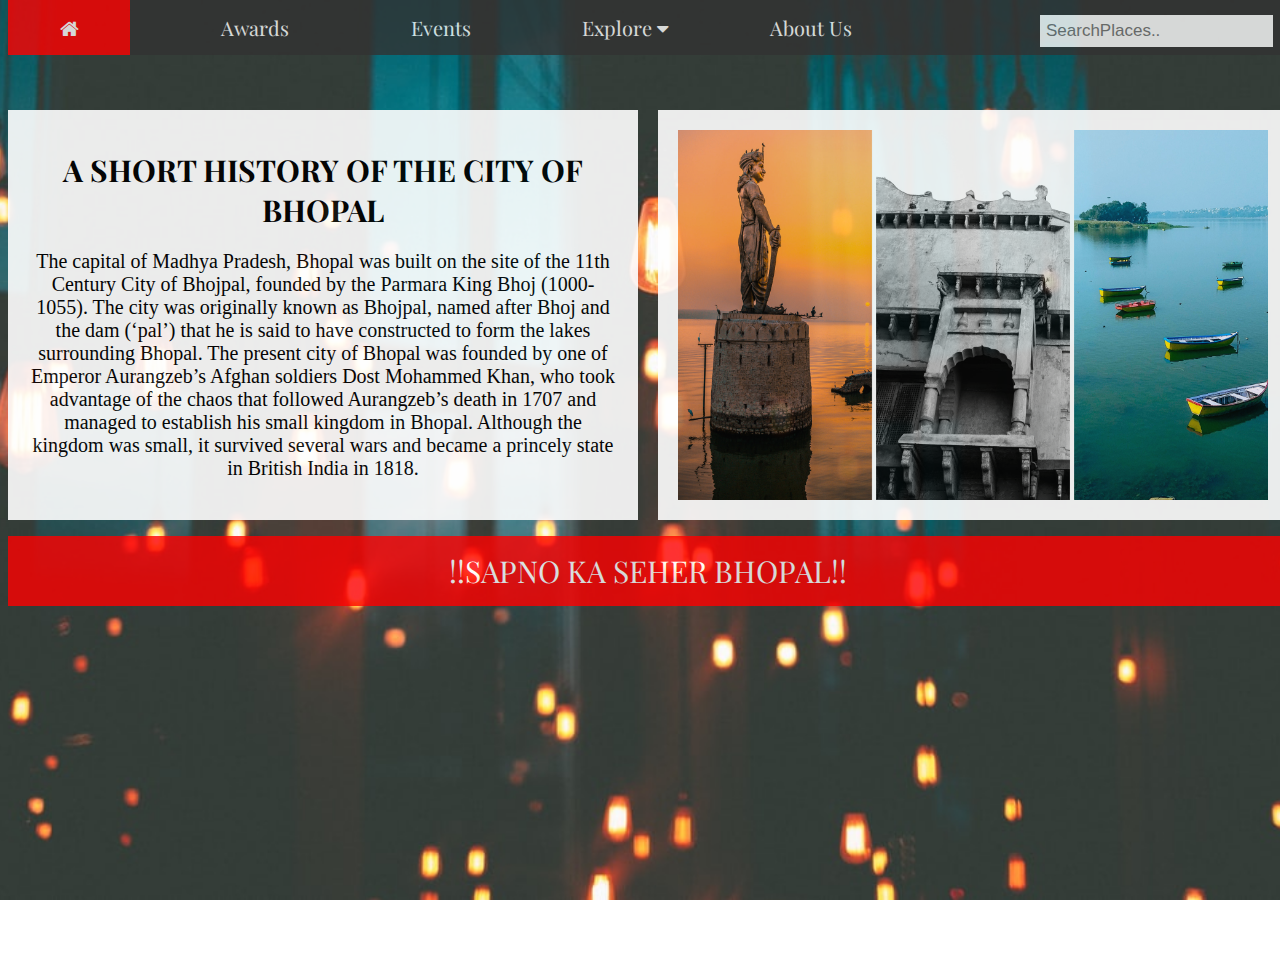
<file: index.html>
<!DOCTYPE html>
<html>
<head>
	<title>Home</title>
	<meta charset="utf-8">
    <meta name="viewport" content="width=device-width, initial-scale=1, shrink-to-fit=no">
	<link rel="stylesheet" type="text/css" href="style.css">
	<link href="https://fonts.googleapis.com/css2?family=Playfair+Display&display=swap" rel="stylesheet">
	<link rel="stylesheet" href="https://cdnjs.cloudflare.com/ajax/libs/font-awesome/4.7.0/css/font-awesome.min.css">
</head>
<body>
	<nav class="navbar sticky">
		
  		<a class="navitem active" href="index.html"><i class="fa fa-home"></i></a>
  		<a  class="navitem awards" href="Awards.html">Awards</a>
  		<a  class="navitem Nearby" href="Events.html">Events</a>
  		<div class="navitem explore">
    		<button class=" explorebtn">Explore 
      			<i class="fa fa-caret-down"></i>
    		</button>
    		<div class="explore-content">
      			<a  href="lakes.html">Lakes</a>
      			<a href="heritage.html">Heritage</a>
      			<a href="hotel.html">Hotels</a>
      			<a href="buildings.html">Buldings</a>
      			<a href="Attractions.html">Attractions</a>
    		</div>
  		</div>
  		<a  class="navitem " href="aboutus.html">About Us</a>
  		<input type="text" placeholder="SearchPlaces..">
	</nav>
<div class="content">
	<div class="content-text box">
	<h1 >A SHORT HISTORY OF THE CITY OF BHOPAL</h1>
	<p>The capital of Madhya Pradesh, Bhopal was built on the site of the 11th Century City of Bhojpal, founded by the Parmara King Bhoj (1000-1055). The city was originally known as Bhojpal, named after Bhoj and the dam (‘pal’) that he is said to have constructed to form the lakes surrounding Bhopal.

The present city of Bhopal was founded by one of Emperor Aurangzeb’s Afghan soldiers Dost Mohammed Khan, who took advantage of the chaos that followed Aurangzeb’s death in 1707 and managed to establish his small kingdom in Bhopal. Although the kingdom was small, it survived several wars and became a princely state in British India in 1818.</p>
	</div>
	<div class="box">
	<img  src="front.jpg" width="600px" height="60%" >
	</div>
</div>
<footer>!!SAPNO KA SEHER BHOPAL!!</footer>

</body>

</html>
</file>
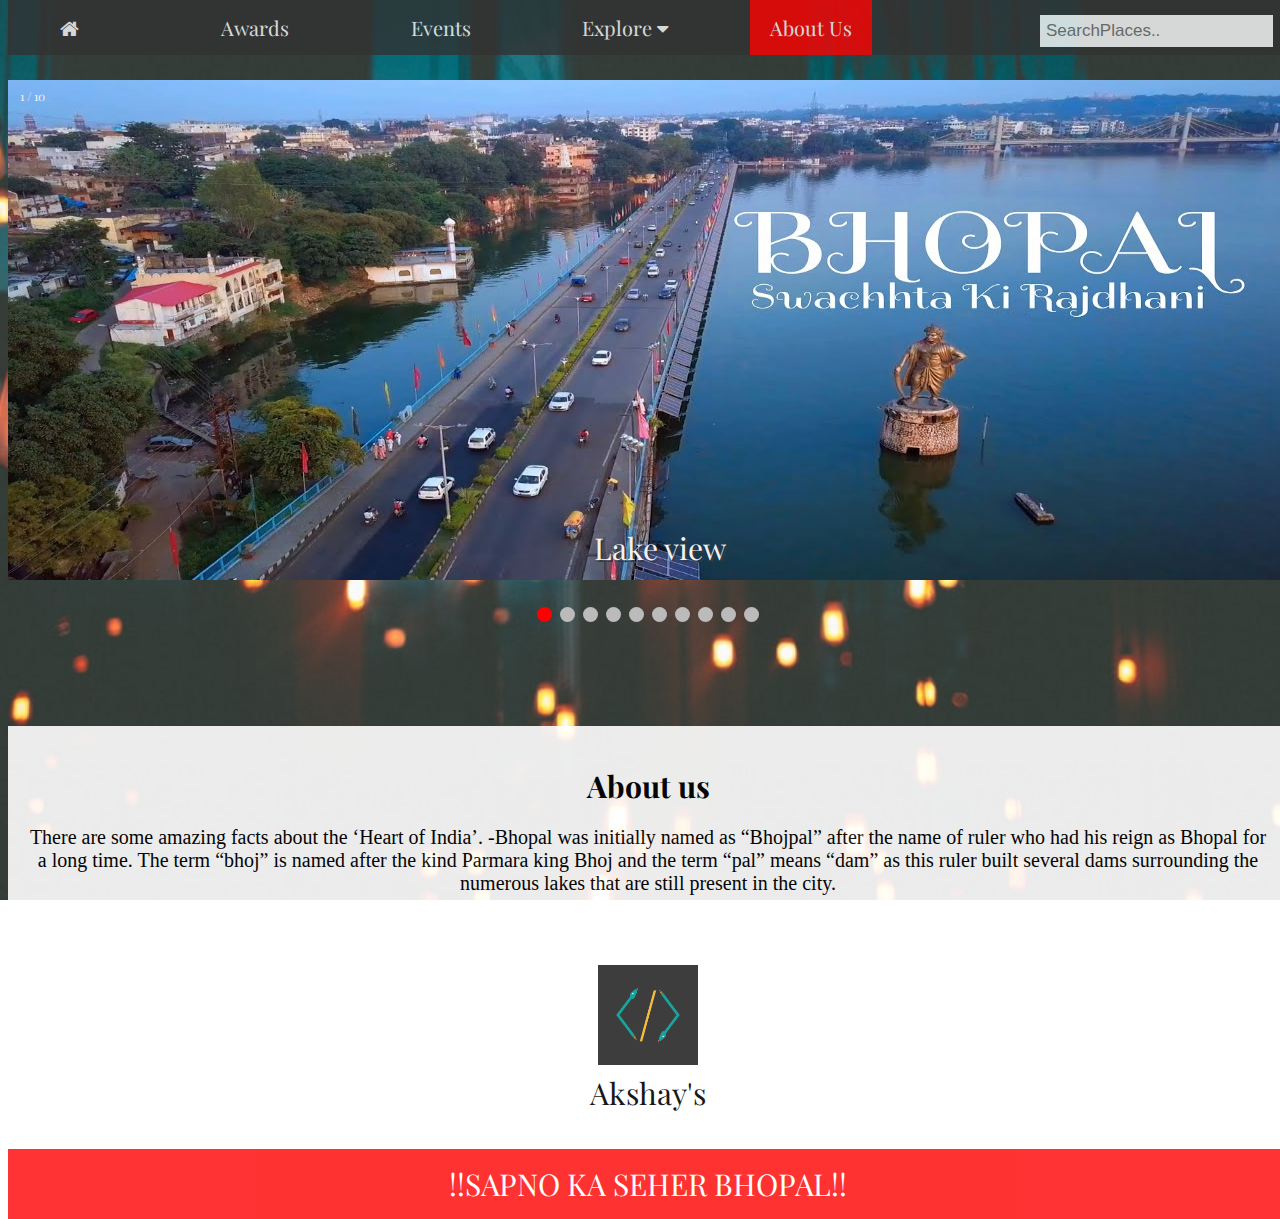
<file: aboutus.html>
<!DOCTYPE html>
<html>
<head>
	<title>AboutUsS</title>
	<meta charset="utf-8">
    <meta name="viewport" content="width=device-width, initial-scale=1, shrink-to-fit=no">
	<link rel="stylesheet" type="text/css" href="style.css">
	<link href="https://fonts.googleapis.com/css2?family=Playfair+Display&display=swap" rel="stylesheet">
	<link rel="stylesheet" href="https://cdnjs.cloudflare.com/ajax/libs/font-awesome/4.7.0/css/font-awesome.min.css">
</head>
<body>
	<nav class="navbar sticky">
		
  		<a class="navitem " href="index.html"><i class="fa fa-home"></i></a>
  		<a  class="navitem awards" href="Awards.html">Awards</a>
  		<a  class="navitem Nearby " href="Events.html">Events</a>
  		<div class="navitem explore">
    		<button class=" explorebtn ">Explore 
      			<i class="fa fa-caret-down"></i>
    		</button>
    		<div class="explore-content">
      			<a  href="lakes.html">Lakes</a>
      			<a  href="heritage.html">Heritage</a>
      			<a  href="hotel.html">Hotels</a>
      			<a  href="buildings.html">Buldings</a>
      			<a  href="Attractions.html">Attractions</a>
    		</div>
  		</div>
  		<a  class="navitem active" href="aboutus.html">About Us</a>
  		<input type="text" placeholder="SearchPlaces..">
	</nav>
 	<div class="slideshow-container">

<div class="mySlides fade">
  <div class="numbertext">1 / 10</div>
  <img src="e1.jpg" style="width:100%; height: 500px; ">
  <div class="text">Lake view</div>
</div>

<div class="mySlides fade">
  <div class="numbertext">2 / 10</div>
  <img src="e2.jpg" style="width:100%; height: 500px;">
  <div class="text">Heritage</div>
</div>

<div class="mySlides fade">
  <div class="numbertext">3 / 10</div>
  <img src="e3.jpg" style="width:100%; height: 500px;">
  <div class="text">Wind and waves</div>
</div>
<div class="mySlides fade">
  <div class="numbertext">4 / 10</div>
  <img src="e4.jpg" style="width:100%; height: 500px;">
  <div class="text">Lake</div>
</div>
<div class="mySlides fade">
  <div class="numbertext">5 / 10</div>
  <img src="e5.jpg" style="width:100%; height: 500px;">
  <div class="text">Heritage</div>
</div>
	<div class="mySlides fade">
  <div class="numbertext">6 / 10</div>
  <img src="e6.jpeg" style="width:100%; height: 500px;">
  <div class="text">Raja-Bhoj</div>
</div>
	<div class="mySlides fade">
  <div class="numbertext">7 / 10</div>
  <img src="e7.jpg" style="width:100%; height: 500px;">
  <div class="text">Taj-ul-masjid</div>
</div>
<div class="mySlides fade">
  <div class="numbertext">8 / 10</div>
  <img src="e8.jpg" style="width:100%; height: 500px;">
  <div class="text">Birla-temple</div>
</div>
<div class="mySlides fade">
  <div class="numbertext">9 / 10</div>
  <img src="9.jpg" style="width:100%; height: 500px;">
  <div class="text">Mahu-Bhan Tekri</div>
</div>
<div class="mySlides fade">
  <div class="numbertext">10 / 10</div>
  <img src="e10.jpg" style="width:100%; height: 500px;">
  <div class="text">Upper-lake</div>
</div>

</div>
<br>

<div style="text-align:center">
  <span class="dot"></span> 
  <span class="dot"></span> 
  <span class="dot"></span>
  <span class="dot"></span> 
  <span class="dot"></span> 
  <span class="dot"></span>
  <span class="dot"></span>
  <span class="dot"></span> 
  <span class="dot"></span> 
  <span class="dot"></span> 
</div>
	<div class="content-2">
    <div class="content-text box ">
    	<h1>About us</h1>
    	      <p>There are some amazing facts about the ‘Heart of India’.
	-Bhopal was initially named as “Bhojpal” after the name of ruler who had his reign as Bhopal for a long time. The term “bhoj” is named after the kind Parmara king Bhoj and the term “pal” means “dam” as this ruler built several dams surrounding the numerous lakes that are still present in the city.</p>
    </div>
    <div class="about">
    	<div class="about-content">
    	<img src="Dev-logo.png" width="100px" height="100px">
    	<header>Akshay's</header>
    </div>
    </div>
    <footer>!!SAPNO KA SEHER BHOPAL!!</footer>
   
</body>
<script type="text/javascript">
	var slideIndex = 0;
showSlides();

function showSlides() {
  var i;
  var slides = document.getElementsByClassName("mySlides");
  var dots = document.getElementsByClassName("dot");
  for (i = 0; i < slides.length; i++) {
    slides[i].style.display = "none";  
  }
  slideIndex++;
  if (slideIndex > slides.length) {slideIndex = 1}    
  for (i = 0; i < dots.length; i++) {
    dots[i].className = dots[i].className.replace(" active", "");
  }
  slides[slideIndex-1].style.display = "block";  
  dots[slideIndex-1].className += " active";
  setTimeout(showSlides, 2000); // Change image every 2 seconds
}
</script>
</html>
</file>
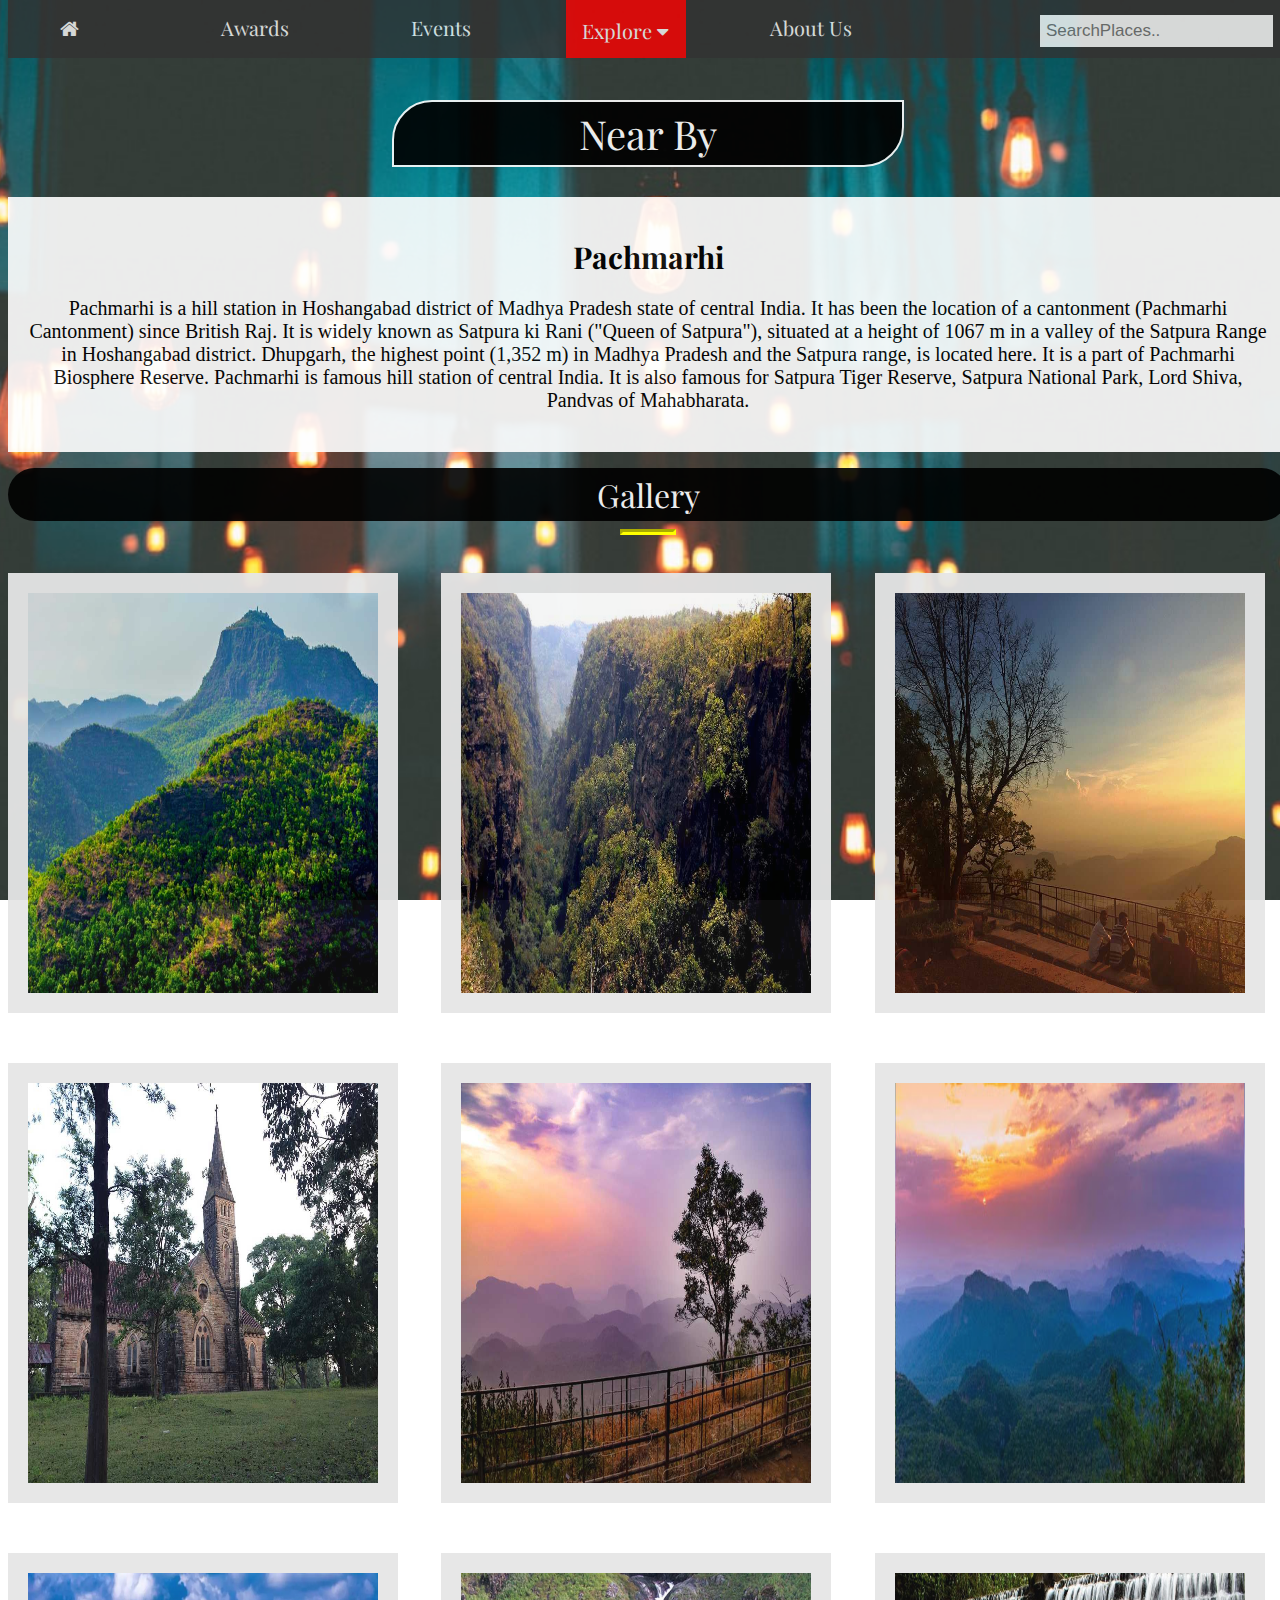
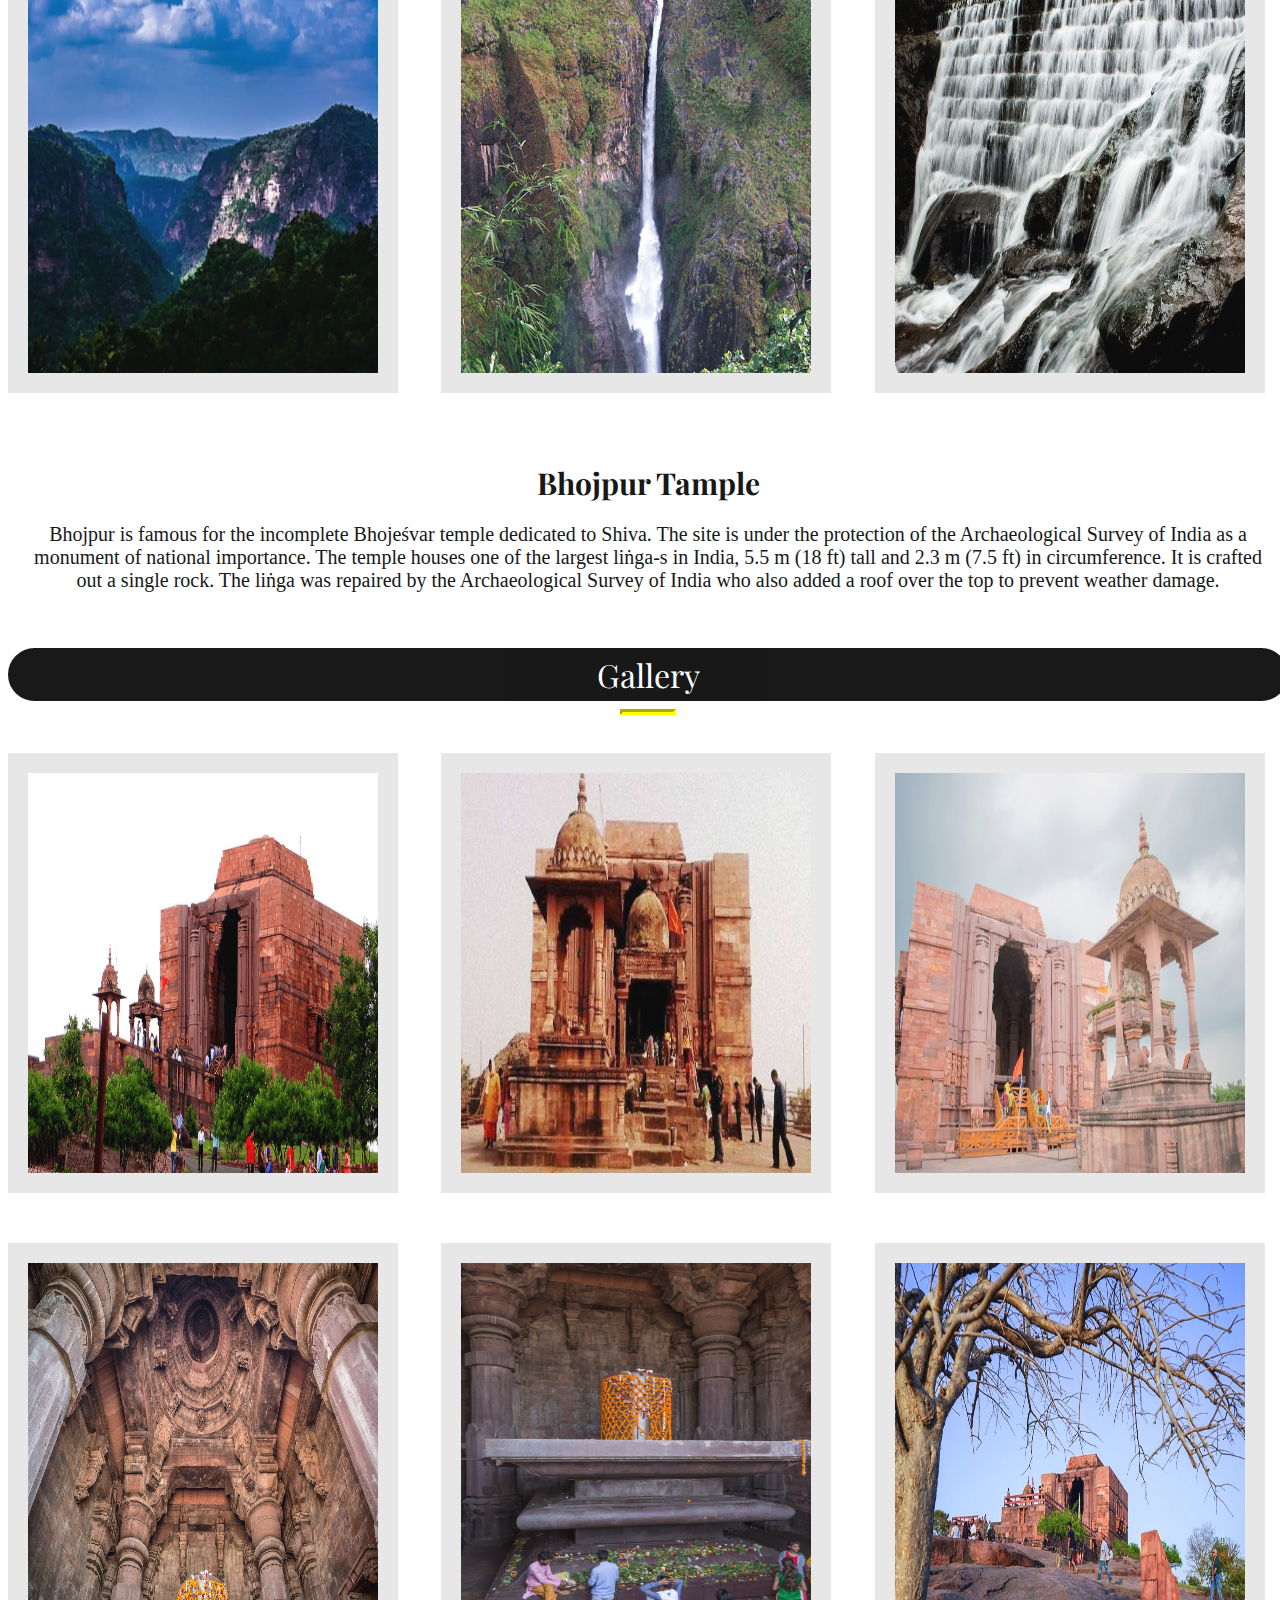
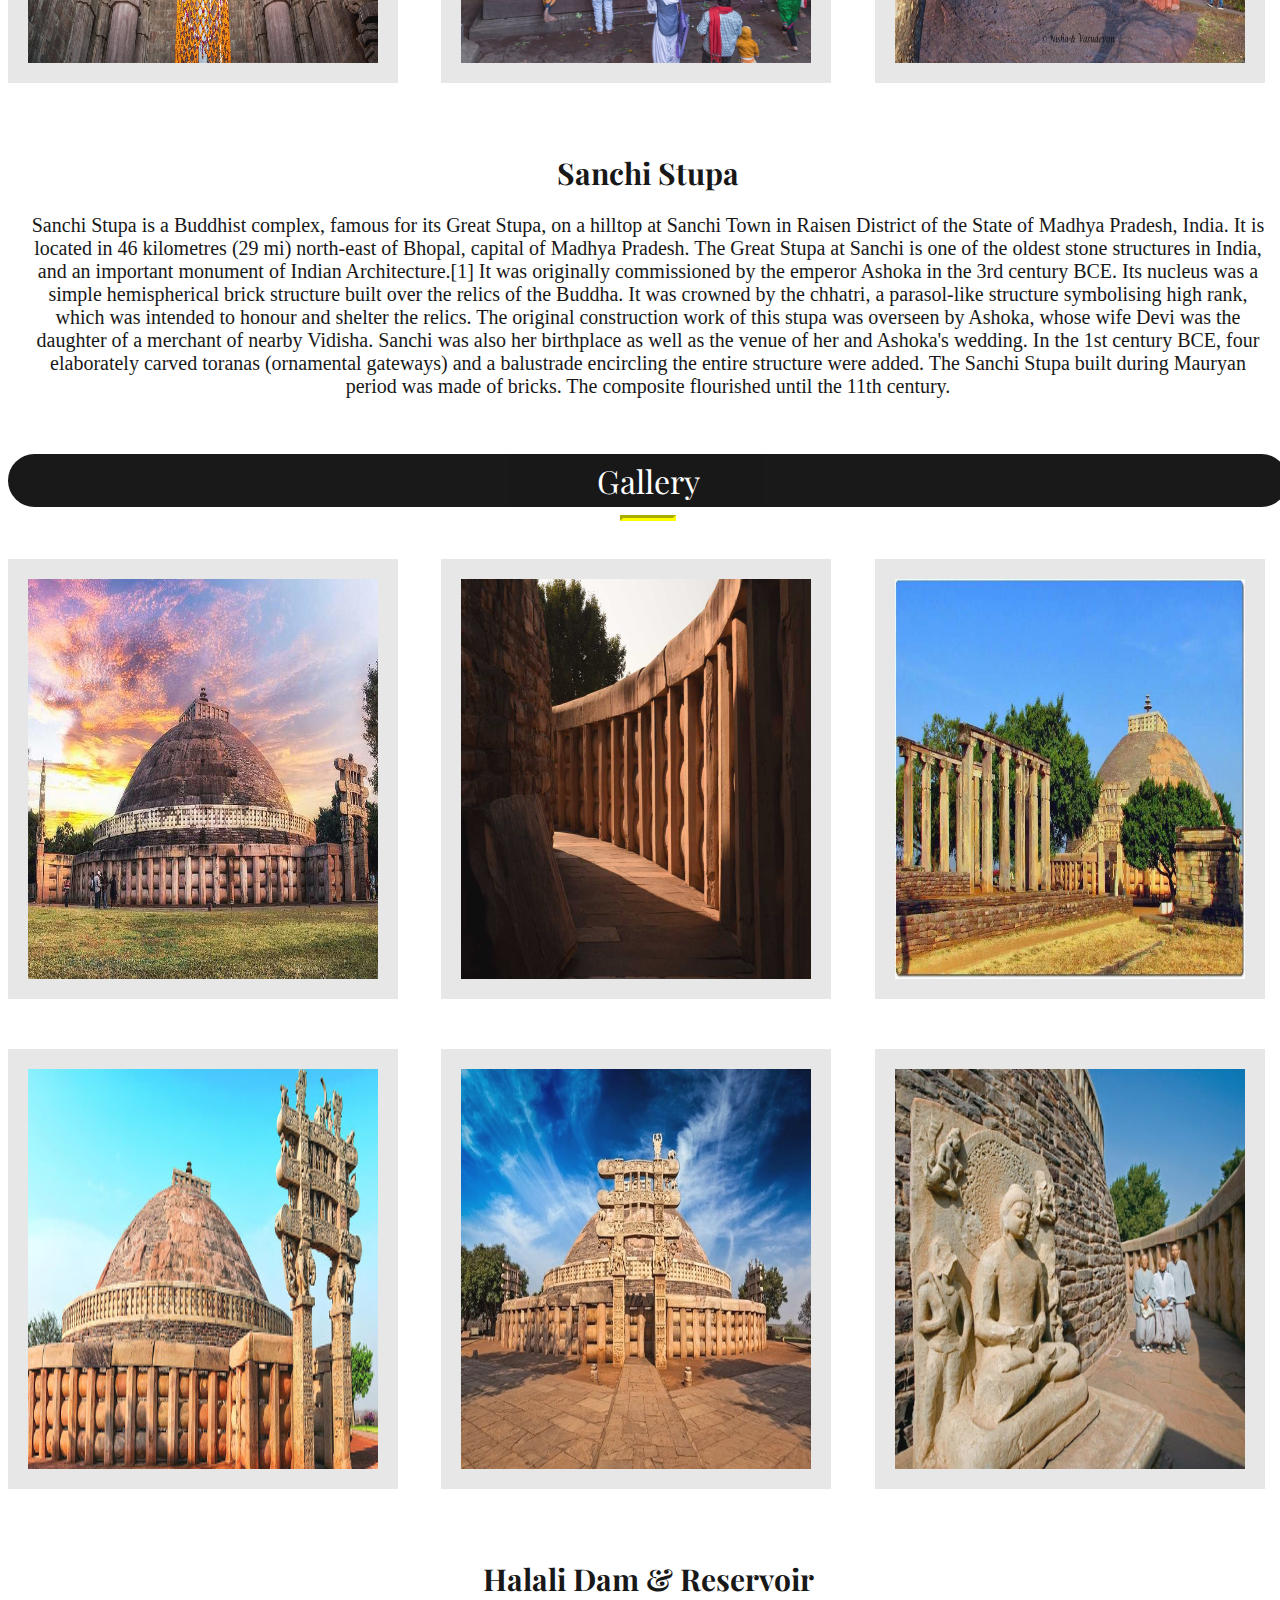
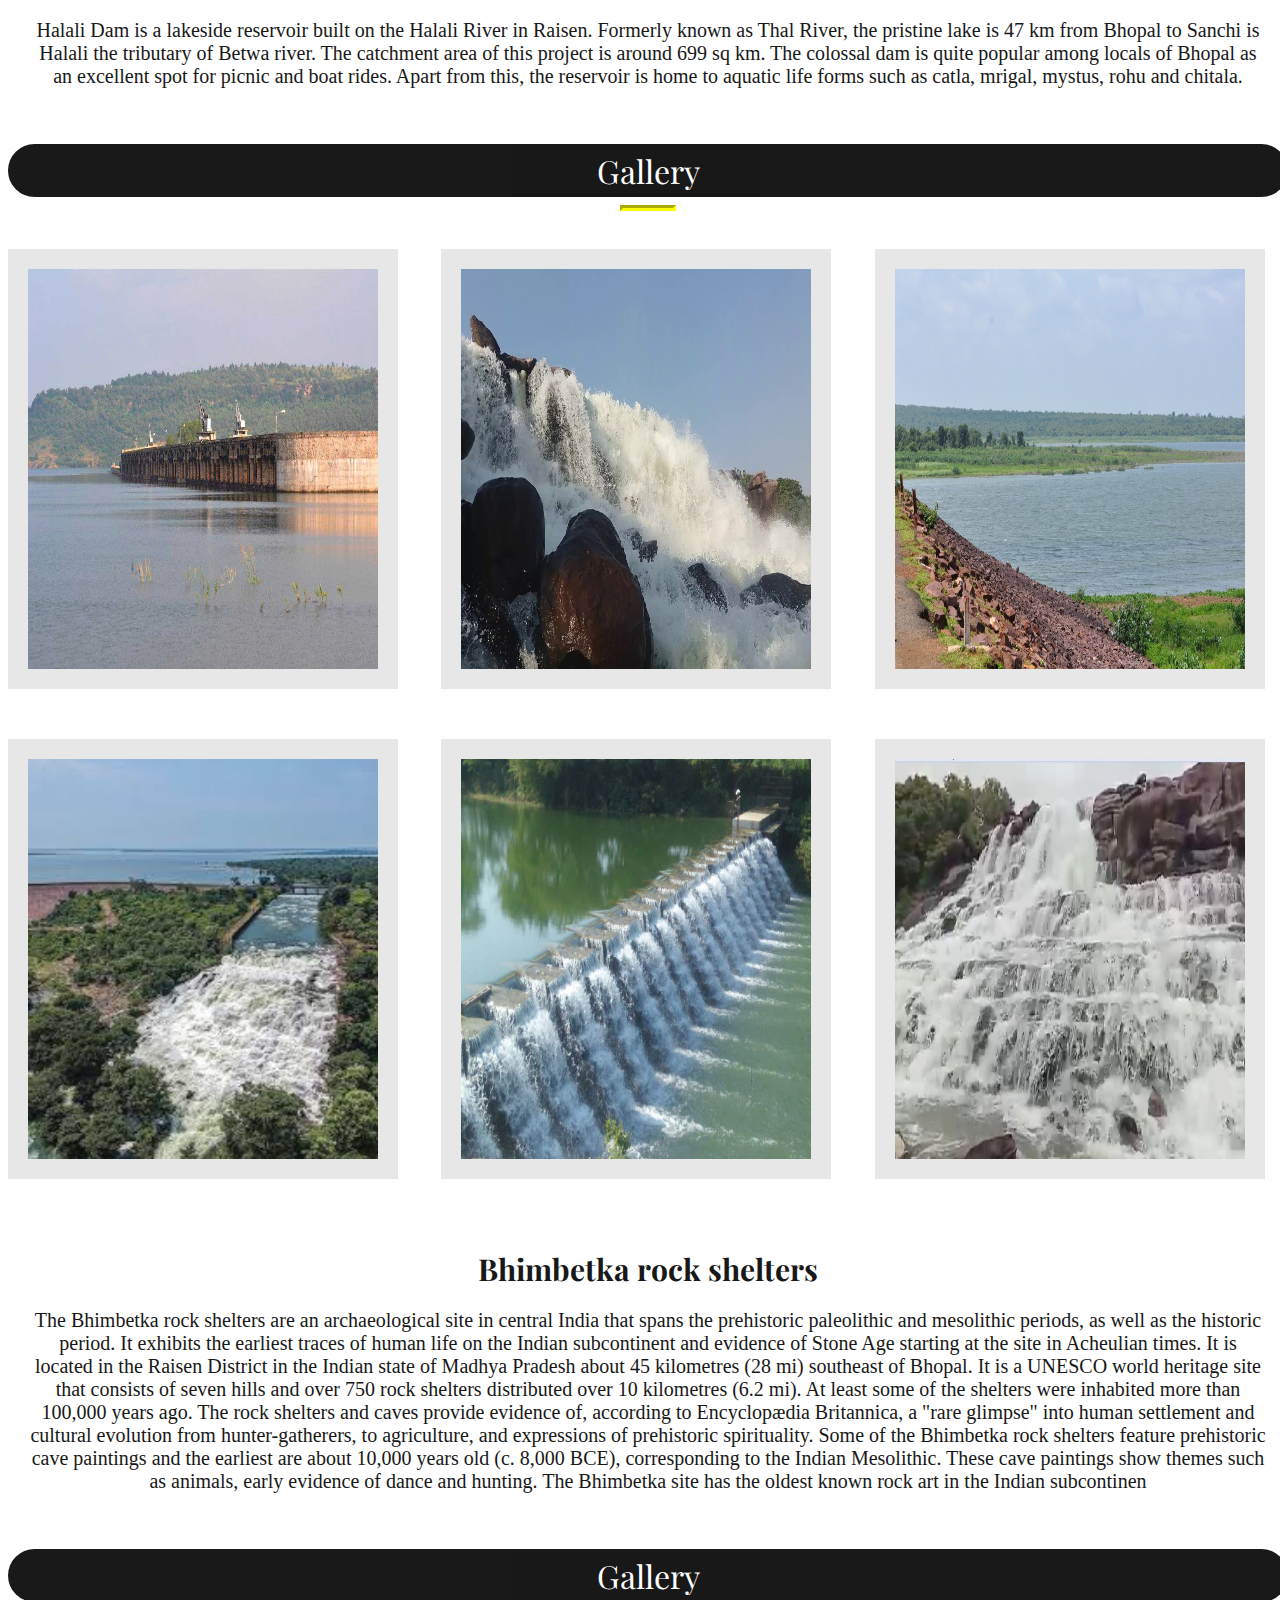
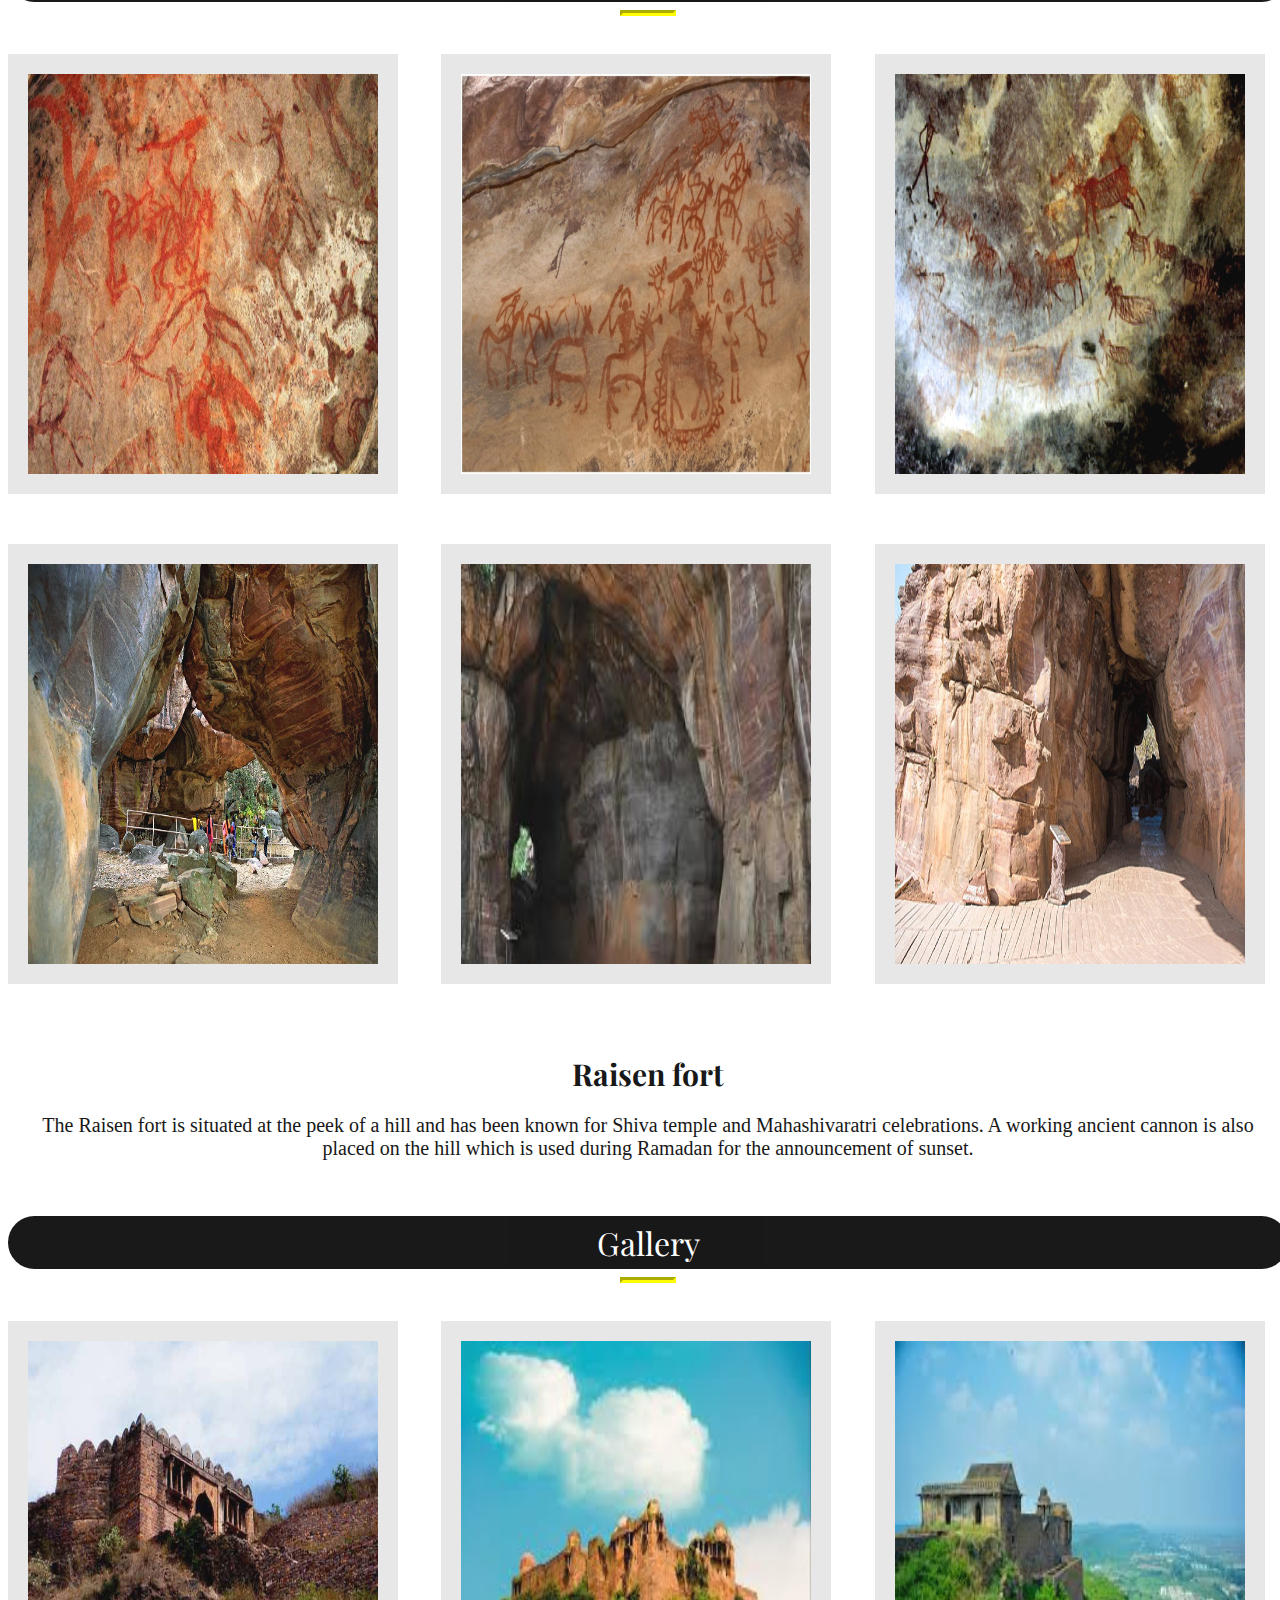
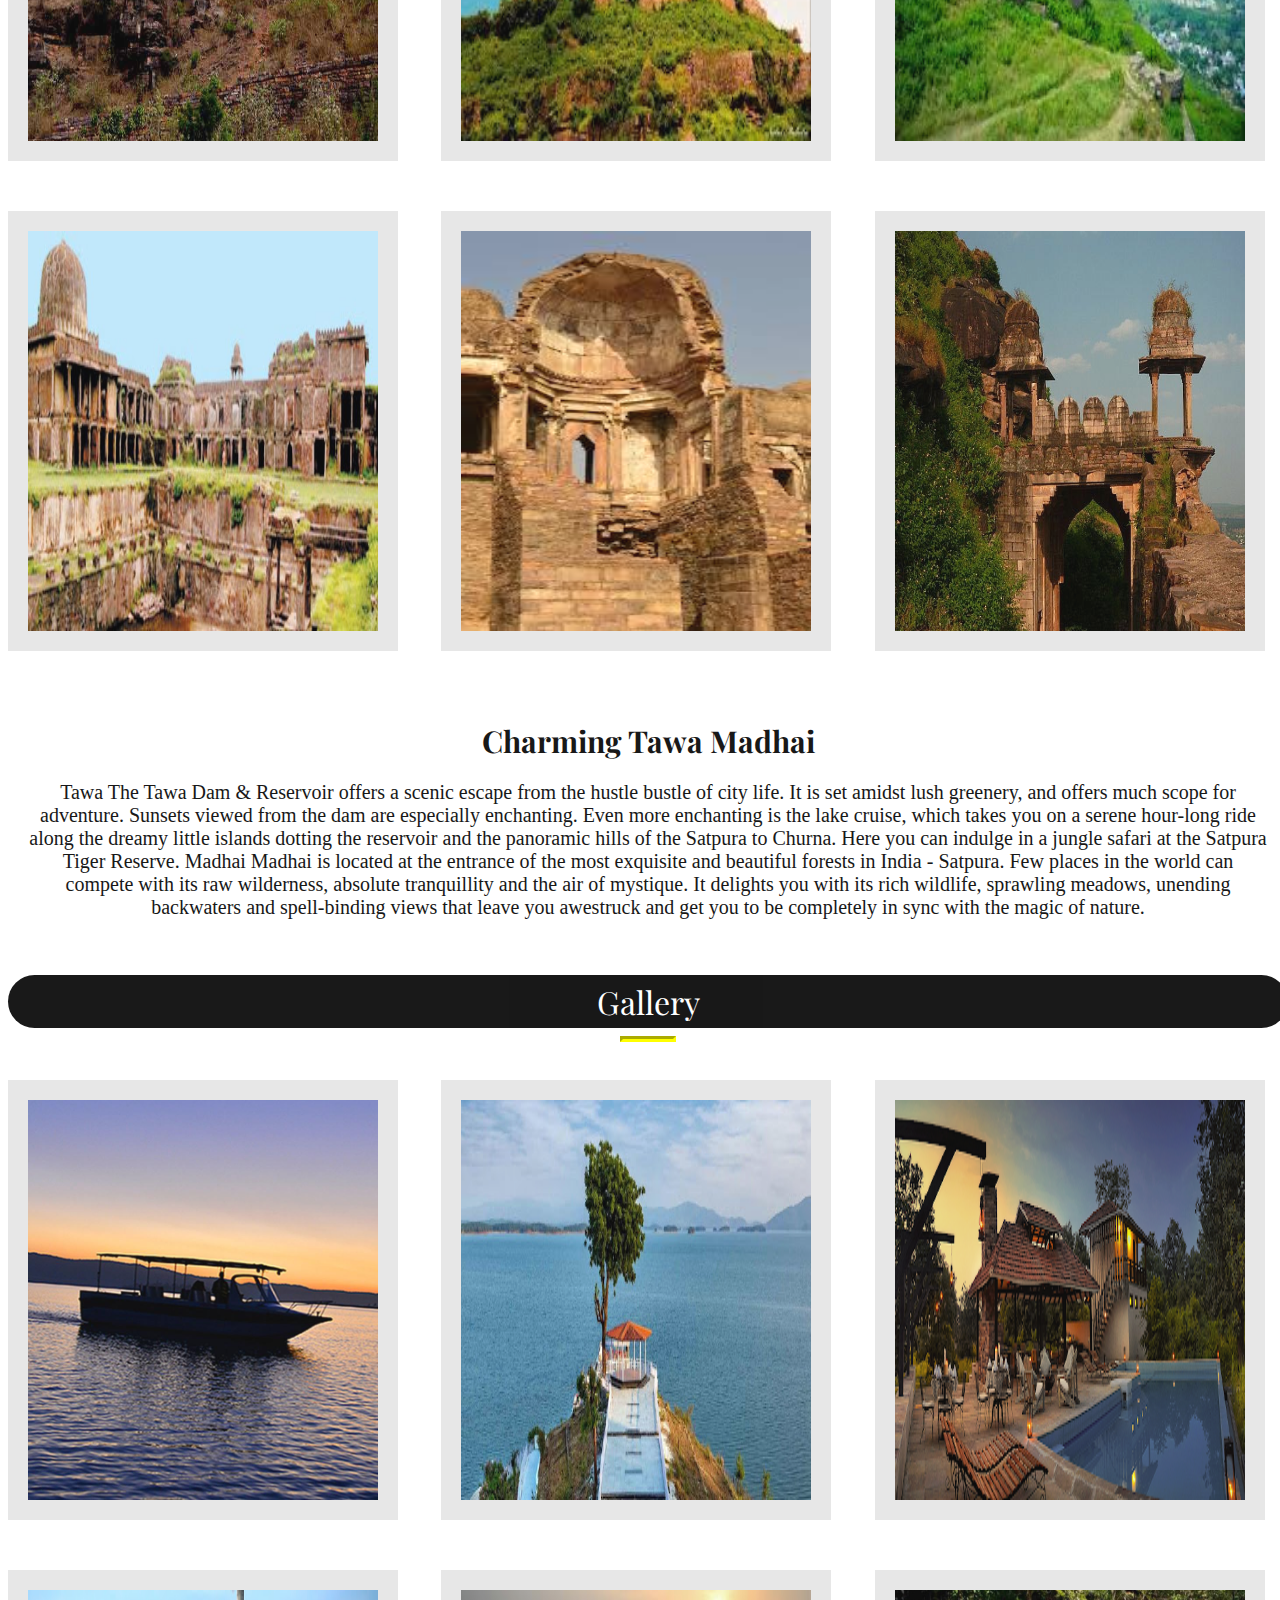
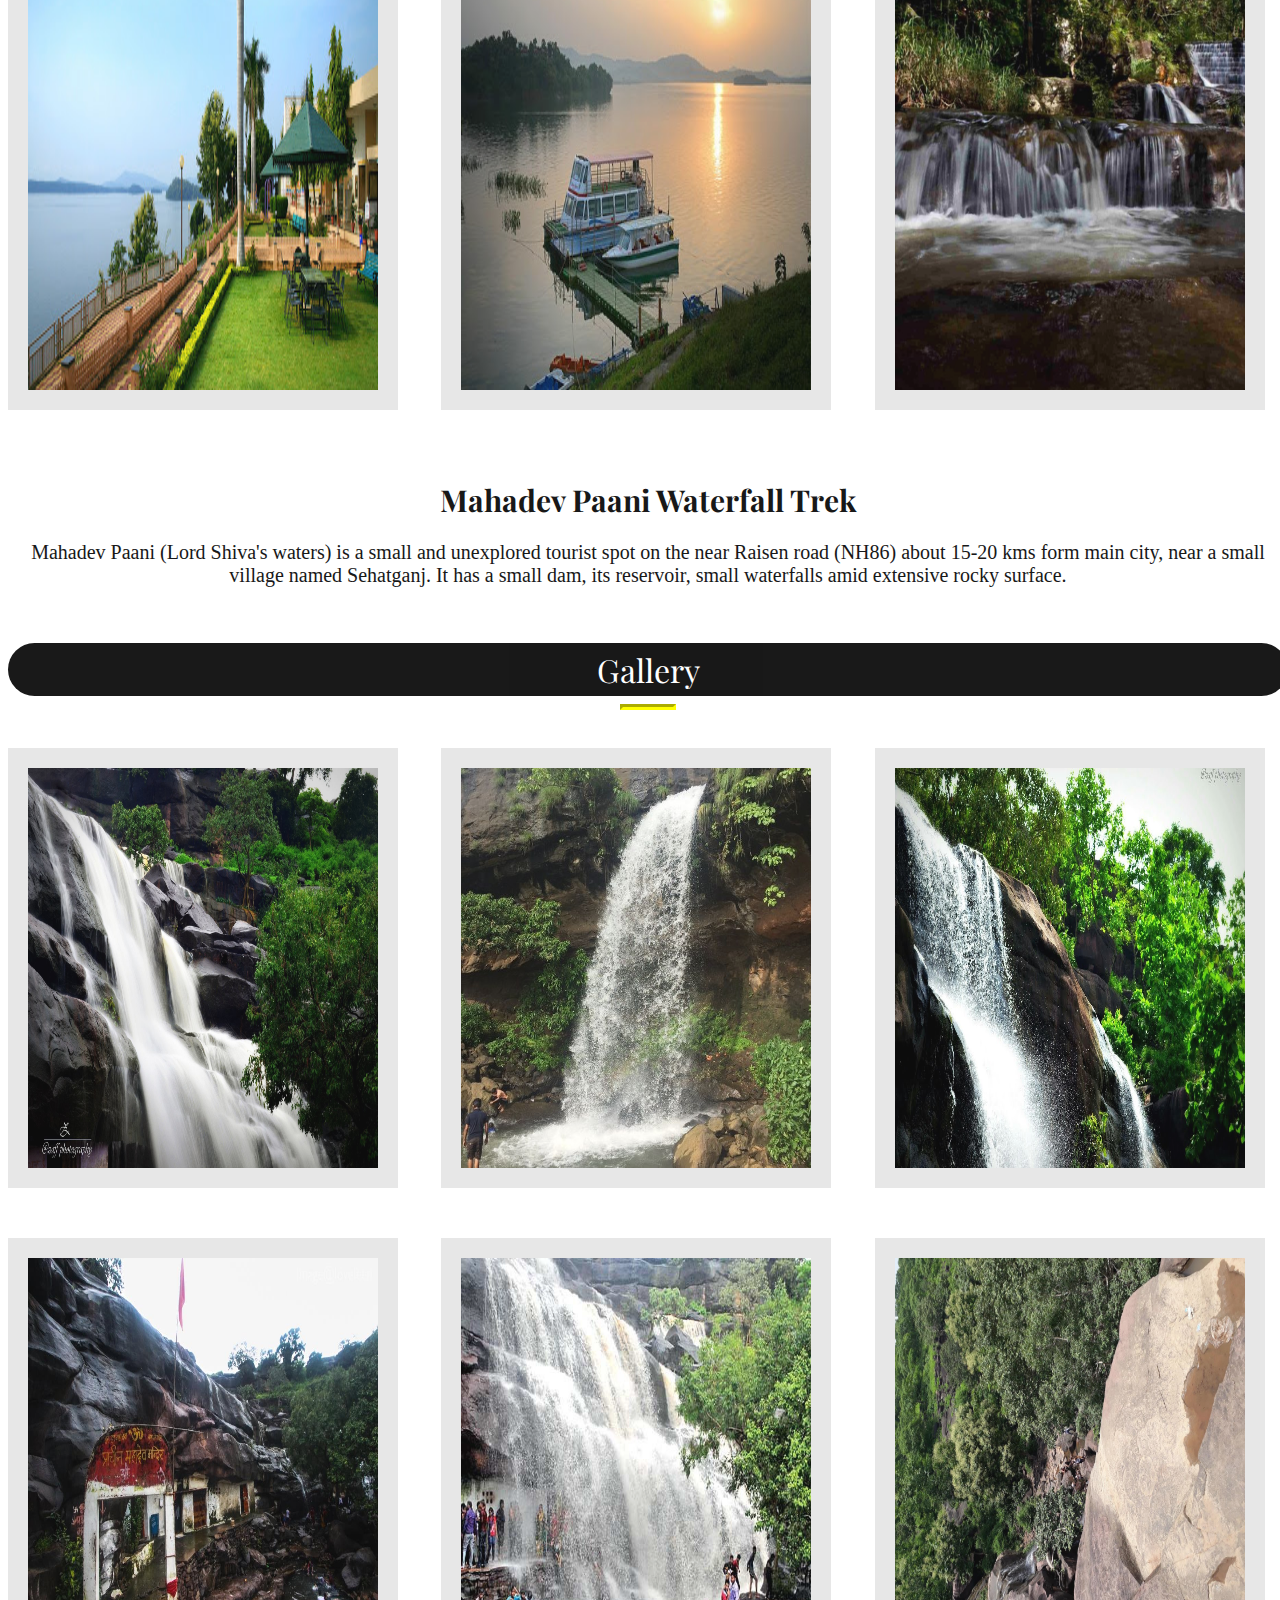
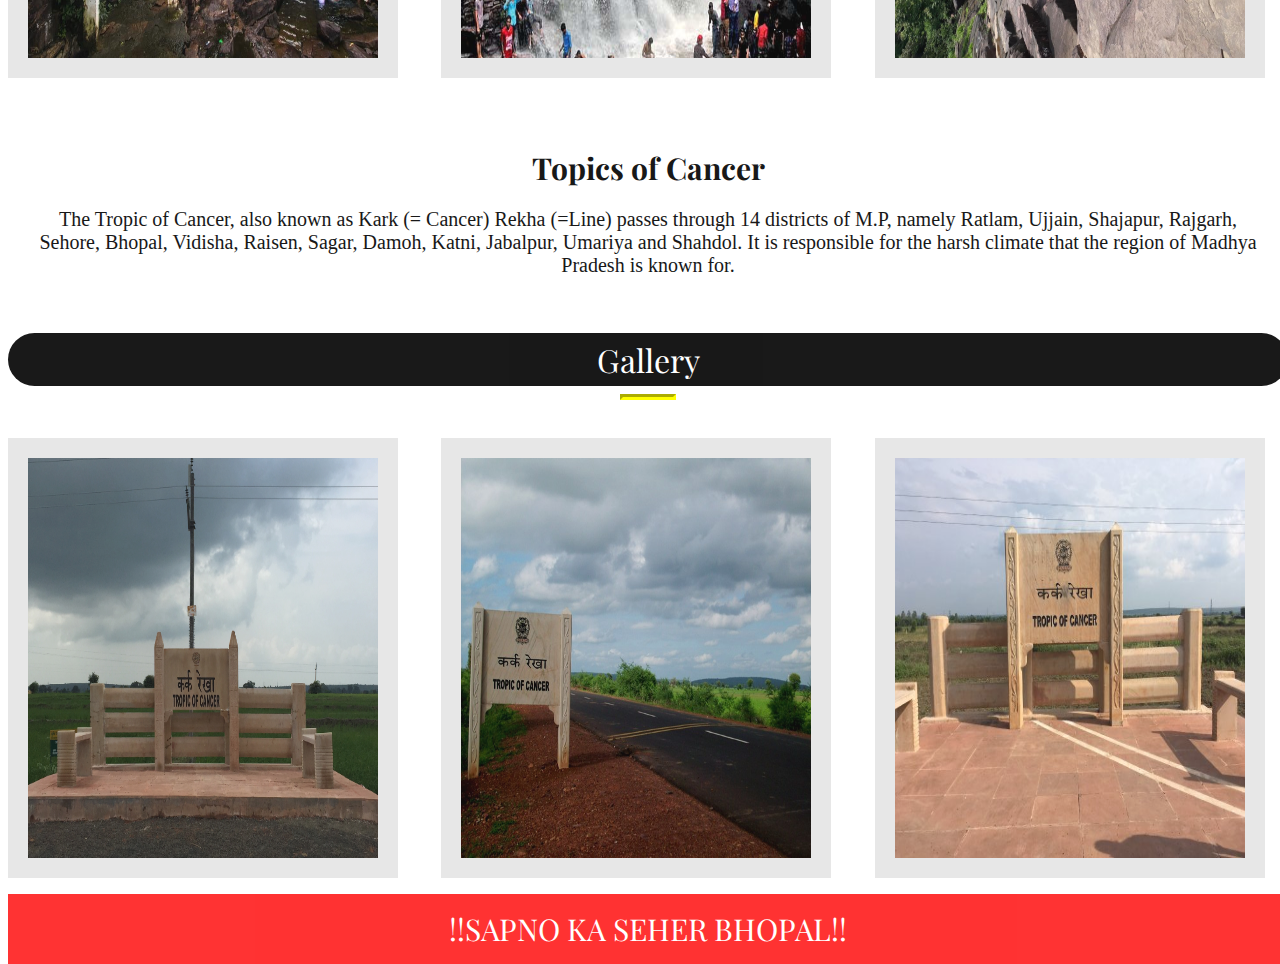
<file: Attractions.html>
<!DOCTYPE html>
<html>
<head>
	<title>Attraction</title>
	<meta charset="utf-8">
    <meta name="viewport" content="width=device-width, initial-scale=1, shrink-to-fit=no">
	<link rel="stylesheet" type="text/css" href="style.css">
	<link href="https://fonts.googleapis.com/css2?family=Playfair+Display&display=swap" rel="stylesheet">
	<link rel="stylesheet" href="https://cdnjs.cloudflare.com/ajax/libs/font-awesome/4.7.0/css/font-awesome.min.css">
</head>
<body>
	<nav class="navbar sticky">
		
  		<a class="navitem " href="index.html"><i class="fa fa-home"></i></a>
  		<a  class="navitem awards" href="Awards.html">Awards</a>
  		<a  class="navitem Nearby " href="Events.html">Events</a>
  		<div class="navitem explore active">
    		<button class=" explorebtn">Explore 
      			<i class="fa fa-caret-down"></i>
    		</button>
    		<div class="explore-content">
      			<a  href="lakes.html">Lakes</a>
      			<a  href="heritage.html">Heritage</a>
      			<a  href="hotel.html">Hotels</a>
      			<a  href="buildings.html">Buldings</a>
      			<a class="active" href="Attractions.html">Attractions</a>
    		</div>
  		</div>
  		<a  class="navitem " href="aboutus.html">About Us</a>
  		<input type="text" placeholder="SearchPlaces..">
	</nav>
	
	<div class="content-2">
		<header class="head">Near By</header>
    <div class="content-text box ">
    	<h1>Pachmarhi</h1>
    	      <p>Pachmarhi is a hill station in Hoshangabad district of Madhya Pradesh state of central India. It has been the location of a cantonment (Pachmarhi Cantonment) since British Raj. It is widely known as Satpura ki Rani ("Queen of Satpura"), situated at a height of 1067 m in a valley of the Satpura Range in Hoshangabad district. Dhupgarh, the highest point (1,352 m) in Madhya Pradesh and the Satpura range, is located here. It is a part of Pachmarhi Biosphere Reserve. Pachmarhi is famous hill station of central India. It is also famous for Satpura Tiger Reserve, Satpura National Park, Lord Shiva, Pandvas of Mahabharata.</p>
    </div>
      
      <header class="gallery-head">Gallery</header>
    
      <hr>
      <div class="container">
      <img class="gallery-content" src="panchmari.jpg" width="350px" height=400px">
      <img class="gallery-content" src="panchmari2.jpg" width="350px" height=400px">
      <img class="gallery-content" src="panchmari3.jpg" width="350px" height=400px">
      <img class="gallery-content" src="panchmari4.jpg" width="350px" height=400px">
      <img class="gallery-content" src="panchmari5.jpg" width="350px" height=400px">
      <img class="gallery-content" src="p1.jpg" width="350px" height=400px">
      <img class="gallery-content" src="p2.webp" width="350px" height=400px">
      <img class="gallery-content" src="p3.jpg" width="350px" height=400px">
      <img class="gallery-content" src="p4.jpg" width="350px" height=400px">
          
      </div>
      <div class="content-text box ">
    	<h1>Bhojpur Tample</h1>
    	      <p>Bhojpur is famous for the incomplete Bhojeśvar temple dedicated to Shiva. The site is under the protection of the Archaeological Survey of India as a monument of national importance. The temple houses one of the largest liṅga-s in India, 5.5 m (18 ft) tall and 2.3 m (7.5 ft) in circumference. It is crafted out a single rock. The liṅga was repaired by the Archaeological Survey of India who also added a roof over the top to prevent weather damage.</p>
    </div>
      
      <header class="gallery-head">Gallery</header>
    
      <hr>
      <div class="container">
      <img class="gallery-content" src="Bhojpur-Temple.png" width="350px" height=400px">
      <img class="gallery-content" src="bt1.jpg" width="350px" height=400px">
      <img class="gallery-content" src="bt2.jpg" width="350px" height=400px">
      <img class="gallery-content" src="bt3.jpg" width="350px" height=400px">
      <img class="gallery-content" src="bt4.jpg" width="350px" height=400px">
      <img class="gallery-content" src="bt5.jpg" width="350px" height=400px">   
      </div>
       <div class="content-text box ">
    	
      <h1>Sanchi Stupa</h1>
    	      <p>Sanchi Stupa is a Buddhist complex, famous for its Great Stupa, on a hilltop at Sanchi Town in Raisen District of the State of Madhya Pradesh, India. It is located in 46 kilometres (29 mi) north-east of Bhopal, capital of Madhya Pradesh.

				The Great Stupa at Sanchi is one of the oldest stone structures in India, and an important monument of Indian Architecture.[1] It was originally commissioned by the emperor Ashoka in the 3rd century BCE. Its nucleus was a simple hemispherical brick structure built over the relics of the Buddha. It was crowned by the chhatri, a parasol-like structure symbolising high rank, which was intended to honour and shelter the relics. The original construction work of this stupa was overseen by Ashoka, whose wife Devi was the daughter of a merchant of nearby Vidisha. Sanchi was also her birthplace as well as the venue of her and Ashoka's wedding. In the 1st century BCE, four elaborately carved toranas (ornamental gateways) and a balustrade encircling the entire structure were added. The Sanchi Stupa built during Mauryan period was made of bricks. The composite flourished until the 11th century.</p>
    </div>
      
      <header class="gallery-head">Gallery</header>
    
      <hr>
      <div class="container">
      <img class="gallery-content" src="SANCHI.jpg" width="350px" height=400px">
      <img class="gallery-content" src="sanchi2.jpg" width="350px" height=400px">
      <img class="gallery-content" src="sanchi3.jpg" width="350px" height=400px">
      <img class="gallery-content" src="s1.jpg" width="350px" height=400px">
      <img class="gallery-content" src="s2.jpg" width="350px" height=400px">
      <img class="gallery-content" src="s4.jpg" width="350px" height=400px">   
      </div>
      <div class="content-text box ">
    	<h1>Halali Dam & Reservoir</h1>
    	      <p>Halali Dam is a lakeside reservoir built on the Halali River in Raisen. Formerly known as Thal River, the pristine lake is 47 km from Bhopal to Sanchi is Halali the tributary of Betwa river. The catchment area of this project is around 699 sq km. The colossal dam is quite popular among locals of Bhopal as an excellent spot for picnic and boat rides. Apart from this, the reservoir is home to aquatic life forms such as catla, mrigal, mystus, rohu and chitala.</p>
    </div>
      
      <header class="gallery-head">Gallery</header>
    
      <hr>
      <div class="container">
      <img class="gallery-content" src="hd1.jpg" width="350px" height=400px">
      <img class="gallery-content" src="hd2.jpg" width="350px" height=400px">
      <img class="gallery-content" src="hd3.jpg" width="350px" height=400px">
      <img class="gallery-content" src="hd4.jpg" width="350px" height=400px">
      <img class="gallery-content" src="hd5.jpg" width="350px" height=400px">
      <img class="gallery-content" src="hd6.jpg" width="350px" height=400px">   
      </div>
     
      <div class="content-text box ">
    	<h1>Bhimbetka rock shelters</h1>
    	      <p>The Bhimbetka rock shelters are an archaeological site in central India that spans the prehistoric paleolithic and mesolithic periods, as well as the historic period. It exhibits the earliest traces of human life on the Indian subcontinent and evidence of Stone Age starting at the site in Acheulian times. It is located in the Raisen District in the Indian state of Madhya Pradesh about 45 kilometres (28 mi) southeast of Bhopal. It is a UNESCO world heritage site that consists of seven hills and over 750 rock shelters distributed over 10 kilometres (6.2 mi). At least some of the shelters were inhabited more than 100,000 years ago. The rock shelters and caves provide evidence of, according to Encyclopædia Britannica, a "rare glimpse" into human settlement and cultural evolution from hunter-gatherers, to agriculture, and expressions of prehistoric spirituality.

			Some of the Bhimbetka rock shelters feature prehistoric cave paintings and the earliest are about 10,000 years old (c. 8,000 BCE), corresponding to the Indian Mesolithic. These cave paintings show themes such as animals, early evidence of dance and hunting. The Bhimbetka site has the oldest known rock art in the Indian subcontinen</p>
    </div>
      
      <header class="gallery-head">Gallery</header>
    
      <hr>
      <div class="container">
      <img class="gallery-content" src="b1.jpg" width="350px" height=400px">
      <img class="gallery-content" src="b2.webp" width="350px" height=400px">
      <img class="gallery-content" src="b3.jpg" width="350px" height=400px">
      <img class="gallery-content" src="b4.webp" width="350px" height=400px">
      <img class="gallery-content" src="b5.jpg" width="350px" height=400px">
      <img class="gallery-content" src="b6.jpg" width="350px" height=400px">   
      </div>
      <div class="content-text box ">
    	<h1>Raisen fort</h1>
    	      <p>The Raisen fort is situated at the peek of a hill and has been known for Shiva temple and Mahashivaratri celebrations. A working ancient cannon is also placed on the hill which is used during Ramadan for the announcement of sunset.</p>
    </div>
      
      <header class="gallery-head">Gallery</header>
    
      <hr>
      <div class="container">
      <img class="gallery-content" src="rf6.jpg" width="350px" height=400px">
      <img class="gallery-content" src="rf1.jpg" width="350px" height=400px">
      <img class="gallery-content" src="rf2.jpg" width="350px" height=400px">
      <img class="gallery-content" src="rf3.jpg" width="350px" height=400px">
      <img class="gallery-content" src="rf4.jpg" width="350px" height=400px">
      <img class="gallery-content" src="rf5.jpg" width="350px" height=400px">   
      </div>
      <div class="content-text box ">
    	<h1>Charming Tawa Madhai</h1>
    	      <p>Tawa
				The Tawa Dam & Reservoir offers a scenic escape from the hustle bustle of city life. It is set amidst lush greenery, and offers much scope for adventure. Sunsets viewed from the dam are especially enchanting. Even more enchanting is the lake cruise, which takes you on a serene hour-long ride along the dreamy little islands dotting the reservoir and the panoramic hills of the Satpura to Churna. Here you can indulge in a jungle safari at the Satpura Tiger Reserve.

				Madhai
				Madhai is located at the entrance of the most exquisite and beautiful forests in India - Satpura. Few places in the world can compete with its raw wilderness, absolute tranquillity and the air of mystique. It delights you with its rich wildlife, sprawling meadows, unending backwaters and spell-binding views that leave you awestruck and get you to be completely in sync with the magic of nature.</p>
    </div>
      
      <header class="gallery-head">Gallery</header>
    
      <hr>
      <div class="container">
      <img class="gallery-content" src="m1.jpg" width="350px" height=400px">
      <img class="gallery-content" src="m2.jpg" width="350px" height=400px">
      <img class="gallery-content" src="m3.png" width="350px" height=400px">
      <img class="gallery-content" src="m4.jpg" width="350px" height=400px">
      <img class="gallery-content" src="m5.jpg" width="350px" height=400px">
      <img class="gallery-content" src="m6.png" width="350px" height=400px">   
      </div>
      <div class="content-text box ">
    	<h1>Mahadev Paani Waterfall Trek</h1>
    	      <p>Mahadev Paani (Lord Shiva's waters) is a small and unexplored tourist spot on the near Raisen road (NH86) about 15-20 kms form main city, near a small village named Sehatganj. It has a small dam, its reservoir, small waterfalls amid extensive rocky surface.</p>
    </div>
      
      <header class="gallery-head">Gallery</header>
    
      <hr>
      <div class="container">
      <img class="gallery-content" src="mp1.jpg" width="350px" height=400px">
      <img class="gallery-content" src="mp2.jpg" width="350px" height=400px">
      <img class="gallery-content" src="mp3.jpg" width="350px" height=400px">
      <img class="gallery-content" src="mp4.jpg" width="350px" height=400px">
      <img class="gallery-content" src="mp5.jpg" width="350px" height=400px">
      <img class="gallery-content" src="mp6.jpg" width="350px" height=400px">   
      </div>
      <div class="content-text box ">
    	<h1>Topics of Cancer</h1>
    	      <p>The Tropic of Cancer, also known as Kark (= Cancer) Rekha (=Line) passes through 14 districts of M.P, namely Ratlam, Ujjain, Shajapur, Rajgarh, Sehore, Bhopal, Vidisha, Raisen, Sagar, Damoh, Katni, Jabalpur, Umariya and Shahdol. It is responsible for the harsh climate that the region of Madhya Pradesh is known for.</p>
    </div>
      
      <header class="gallery-head">Gallery</header>
    
      <hr>
      <div class="container">
      <img class="gallery-content" src="tc1.jpg" width="350px" height=400px">
      <img class="gallery-content" src="tc2.jpg" width="350px" height=400px">
      <img class="gallery-content" src="tc3.jpg" width="350px" height=400px">
      </div>
  </div>
  <footer>!!SAPNO KA SEHER BHOPAL!!</footer>
</body>
</html>
</file>
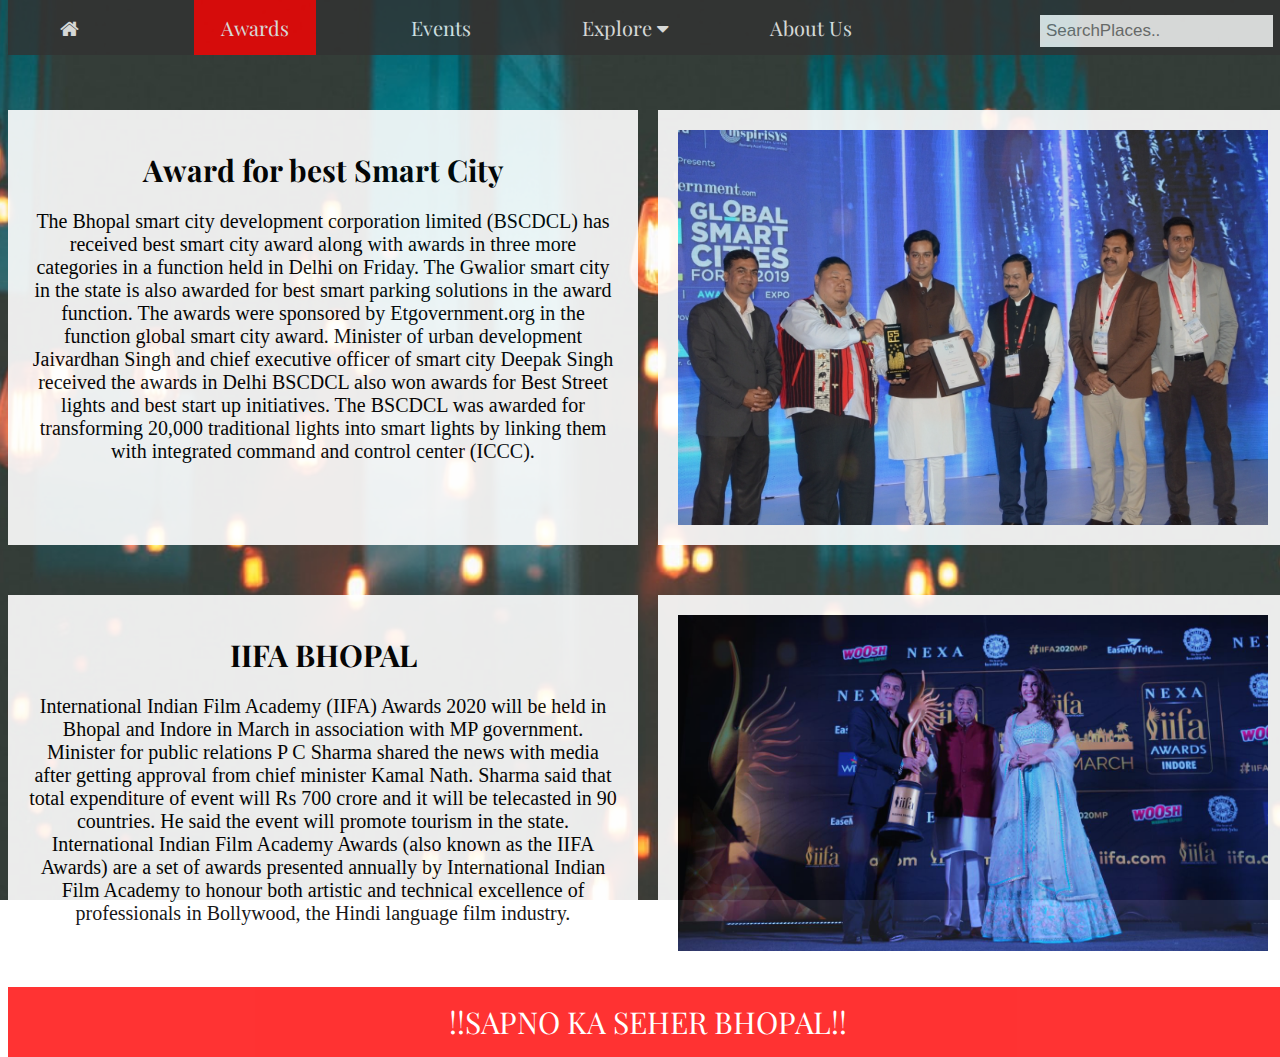
<file: Awards.html>
<!DOCTYPE html>
<html>
<head>
	<title>Awards</title>
	<meta charset="utf-8">
    <meta name="viewport" content="width=device-width, initial-scale=1, shrink-to-fit=no">
	<link rel="stylesheet" type="text/css" href="style.css">
	<link href="https://fonts.googleapis.com/css2?family=Playfair+Display&display=swap" rel="stylesheet">
	<link rel="stylesheet" href="https://cdnjs.cloudflare.com/ajax/libs/font-awesome/4.7.0/css/font-awesome.min.css">
</head>
<body>
	<nav class="navbar ">
		
  <a class="navitem " href="index.html"><i class="fa fa-home"></i></a>
  <a  class="navitem active" href="Awards.html">Awards</a>
  <a  class="navitem " href="Events.html">Events</a>
  <div class="navitem explore">
    <button class=" explorebtn">Explore 
      <i class="fa fa-caret-down"></i>
    </button>
    <div class="explore-content">
      <a  href="lakes.html">Lakes</a>
      <a href="heritage.html">Heritage</a>
      <a href="hotel.html">Hotels</a>
      <a href="buildings.html">Buldings</a>
      <a href="Attractions.html">Attractions</a>
    </div>
  </div>
  <a  class="navitem " href="aboutus.html">About Us</a>
  <input type="text" placeholder="SearchPlaces..">
</nav>
<div class="content ">
	<div class="content-text box">
	<h1>Award for best Smart City</h1>
	<p >The Bhopal smart city development corporation limited (BSCDCL) has received best smart city award along with awards in three more categories in a function held in Delhi on Friday.

	The Gwalior smart city in the state is also awarded for best smart parking solutions in the award function.

	The awards were sponsored by Etgovernment.org in the function global smart city award. Minister of urban development Jaivardhan Singh and chief executive officer of smart city Deepak Singh received the awards in Delhi BSCDCL also won awards for Best Street lights and best start up initiatives. The BSCDCL was awarded for transforming 20,000 traditional lights into smart lights by linking them with integrated command and control center (ICCC).</p>
	</div>
	<div class="box">
	<img  src="Awards.jpg" width="600px" height="60%">
	</div>
	<div class="box content-text ">
		<h1>IIFA BHOPAL</h1>
		 International Indian Film Academy (IIFA) Awards 2020 will be held in Bhopal and Indore in March in association with MP government.

	Minister for public relations P C Sharma shared the news with media after getting approval from chief minister Kamal Nath.

	Sharma said that total expenditure of event will Rs 700 crore and it will be telecasted in 90 countries. He said the event will promote tourism in the state.

	International Indian Film Academy Awards (also known as the IIFA Awards) are a set of awards presented annually by International Indian Film Academy to honour both artistic and technical excellence of professionals in Bollywood, the Hindi language film industry.</div>
	<div class="box">
		<img src="iifa1.jpeg">
	</div>
</div>

<footer>!!SAPNO KA SEHER BHOPAL!!</footer>

</body>
</html>
</file>
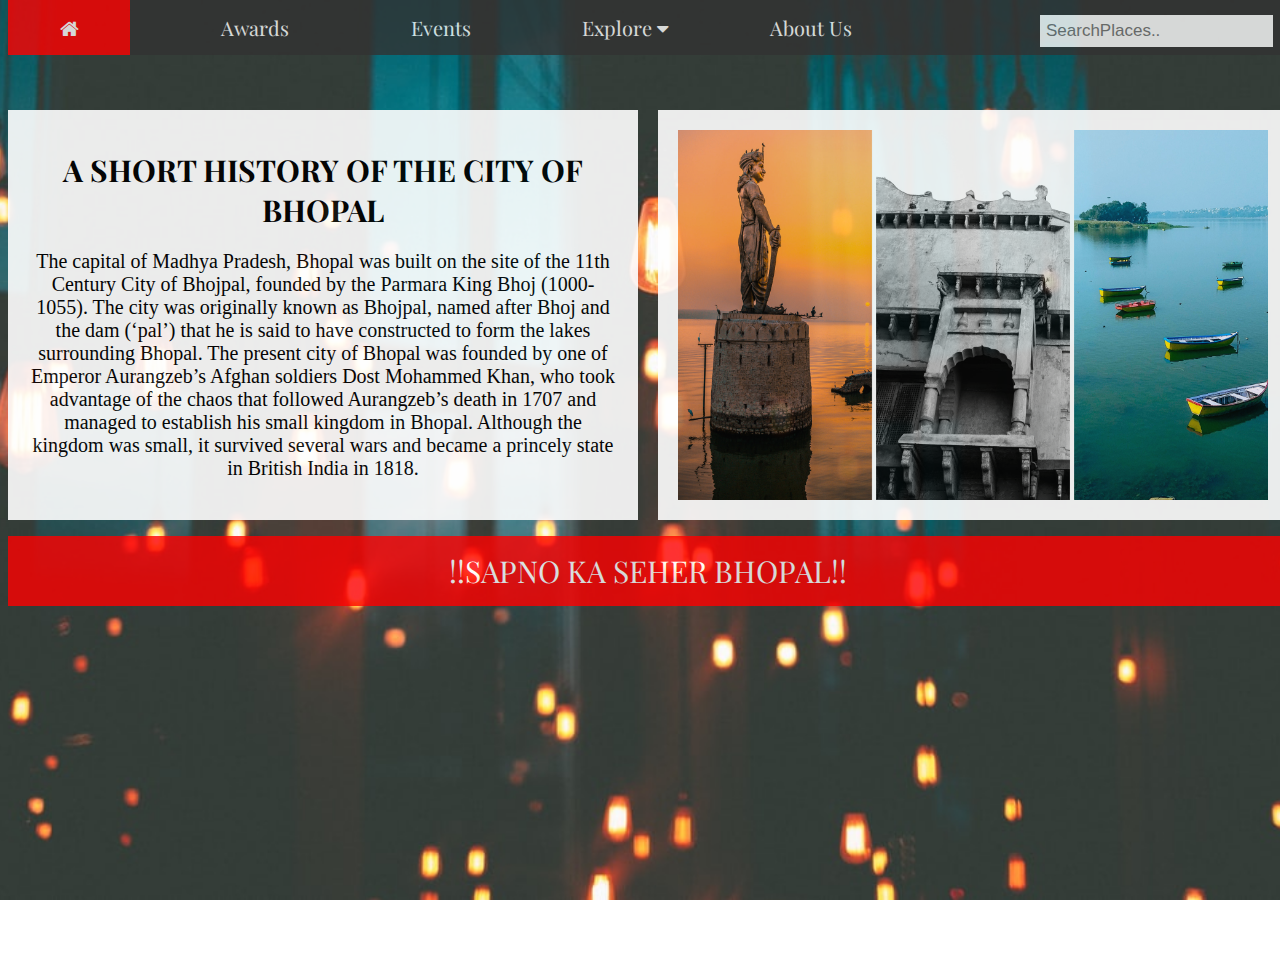
<file: bhopal_tour.html>
<!DOCTYPE html>
<html>
<head>
	<title>Home</title>
	<meta charset="utf-8">
    <meta name="viewport" content="width=device-width, initial-scale=1, shrink-to-fit=no">
	<link rel="stylesheet" type="text/css" href="style.css">
	<link href="https://fonts.googleapis.com/css2?family=Playfair+Display&display=swap" rel="stylesheet">
	<link rel="stylesheet" href="https://cdnjs.cloudflare.com/ajax/libs/font-awesome/4.7.0/css/font-awesome.min.css">
</head>
<body>
	<nav class="navbar sticky">
		
  		<a class="navitem active" href="bhopal_tour.html"><i class="fa fa-home"></i></a>
  		<a  class="navitem awards" href="Awards.html">Awards</a>
  		<a  class="navitem Nearby" href="Events.html">Events</a>
  		<div class="navitem explore">
    		<button class=" explorebtn">Explore 
      			<i class="fa fa-caret-down"></i>
    		</button>
    		<div class="explore-content">
      			<a  href="lakes.html">Lakes</a>
      			<a href="heritage.html">Heritage</a>
      			<a href="hotel.html">Hotels</a>
      			<a href="buildings.html">Buldings</a>
      			<a href="Attractions.html">Attractions</a>
    		</div>
  		</div>
  		<a  class="navitem " href="aboutus.html">About Us</a>
  		<input type="text" placeholder="SearchPlaces..">
	</nav>
<div class="content">
	<div class="content-text box">
	<h1 >A SHORT HISTORY OF THE CITY OF BHOPAL</h1>
	<p>The capital of Madhya Pradesh, Bhopal was built on the site of the 11th Century City of Bhojpal, founded by the Parmara King Bhoj (1000-1055). The city was originally known as Bhojpal, named after Bhoj and the dam (‘pal’) that he is said to have constructed to form the lakes surrounding Bhopal.

The present city of Bhopal was founded by one of Emperor Aurangzeb’s Afghan soldiers Dost Mohammed Khan, who took advantage of the chaos that followed Aurangzeb’s death in 1707 and managed to establish his small kingdom in Bhopal. Although the kingdom was small, it survived several wars and became a princely state in British India in 1818.</p>
	</div>
	<div class="box">
	<img  src="front.jpg" width="600px" height="60%" >
	</div>
</div>
<footer>!!SAPNO KA SEHER BHOPAL!!</footer>

</body>

</html>
</file>
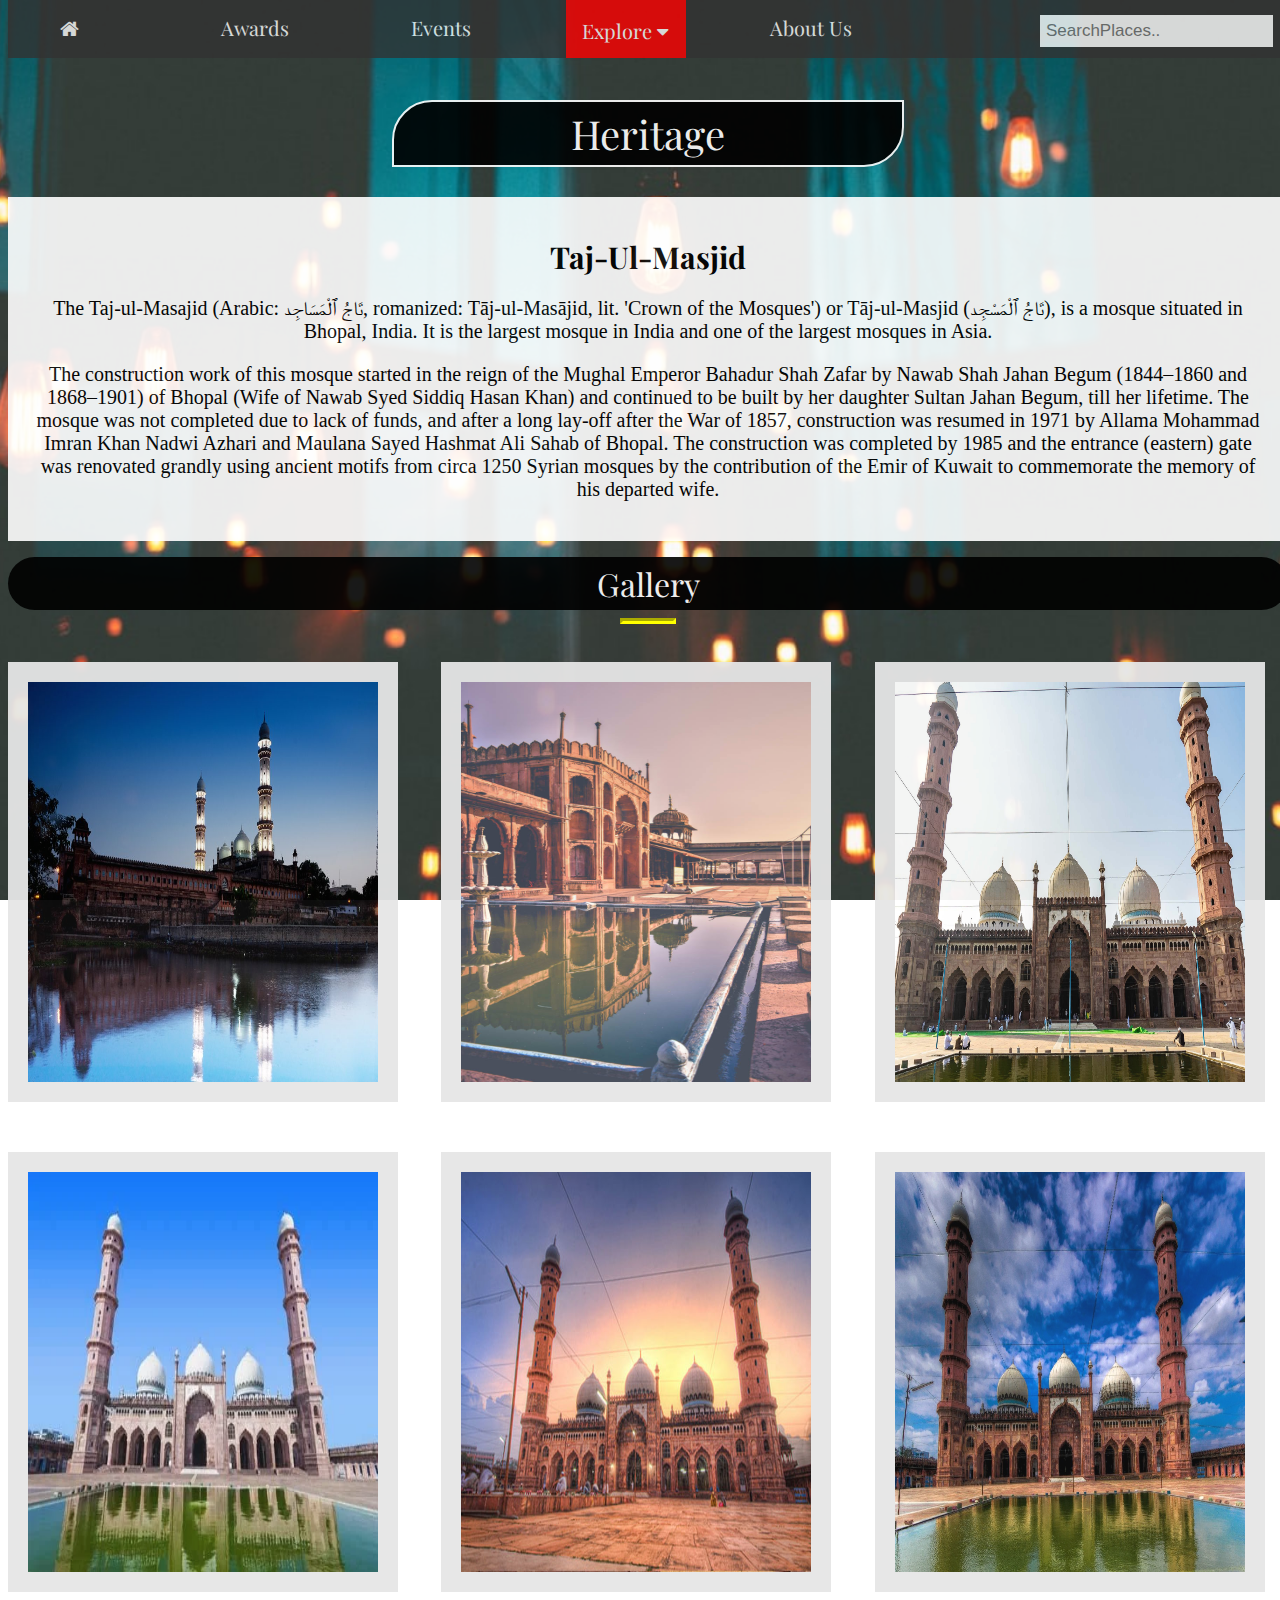
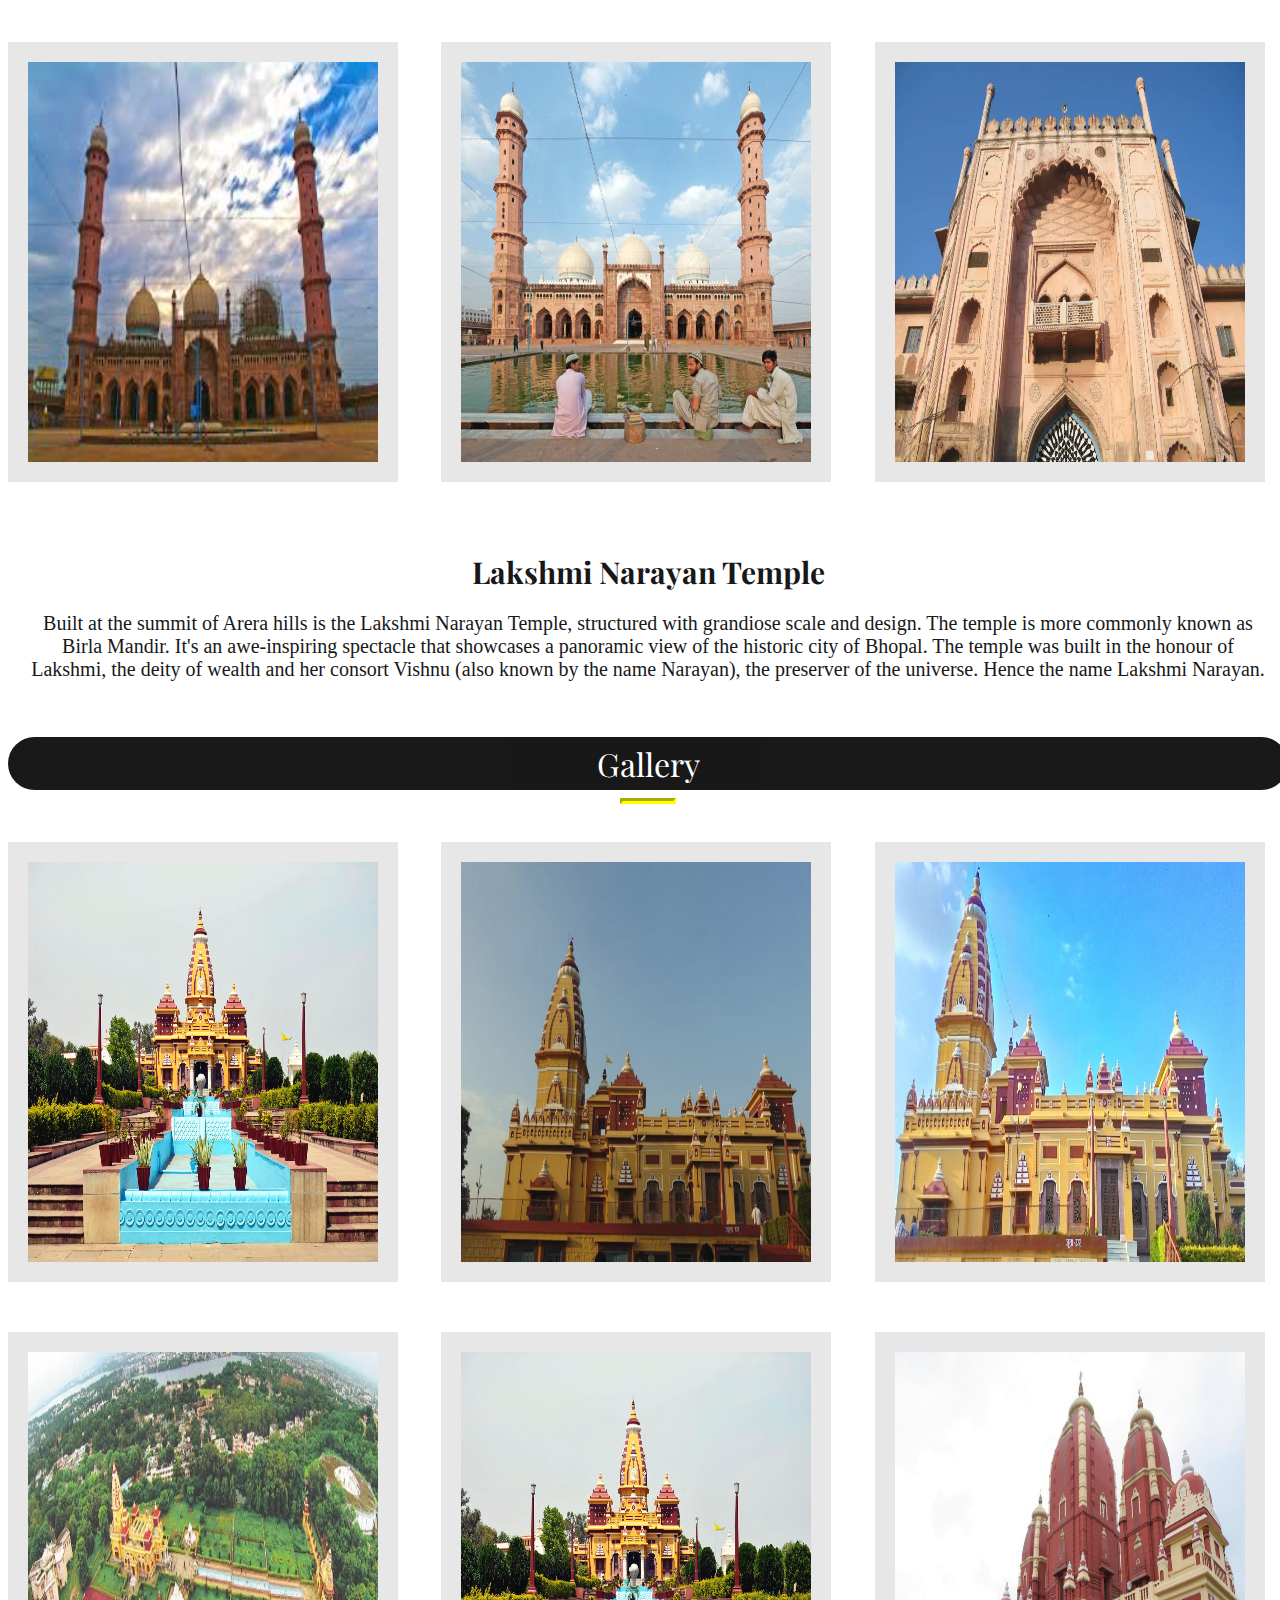
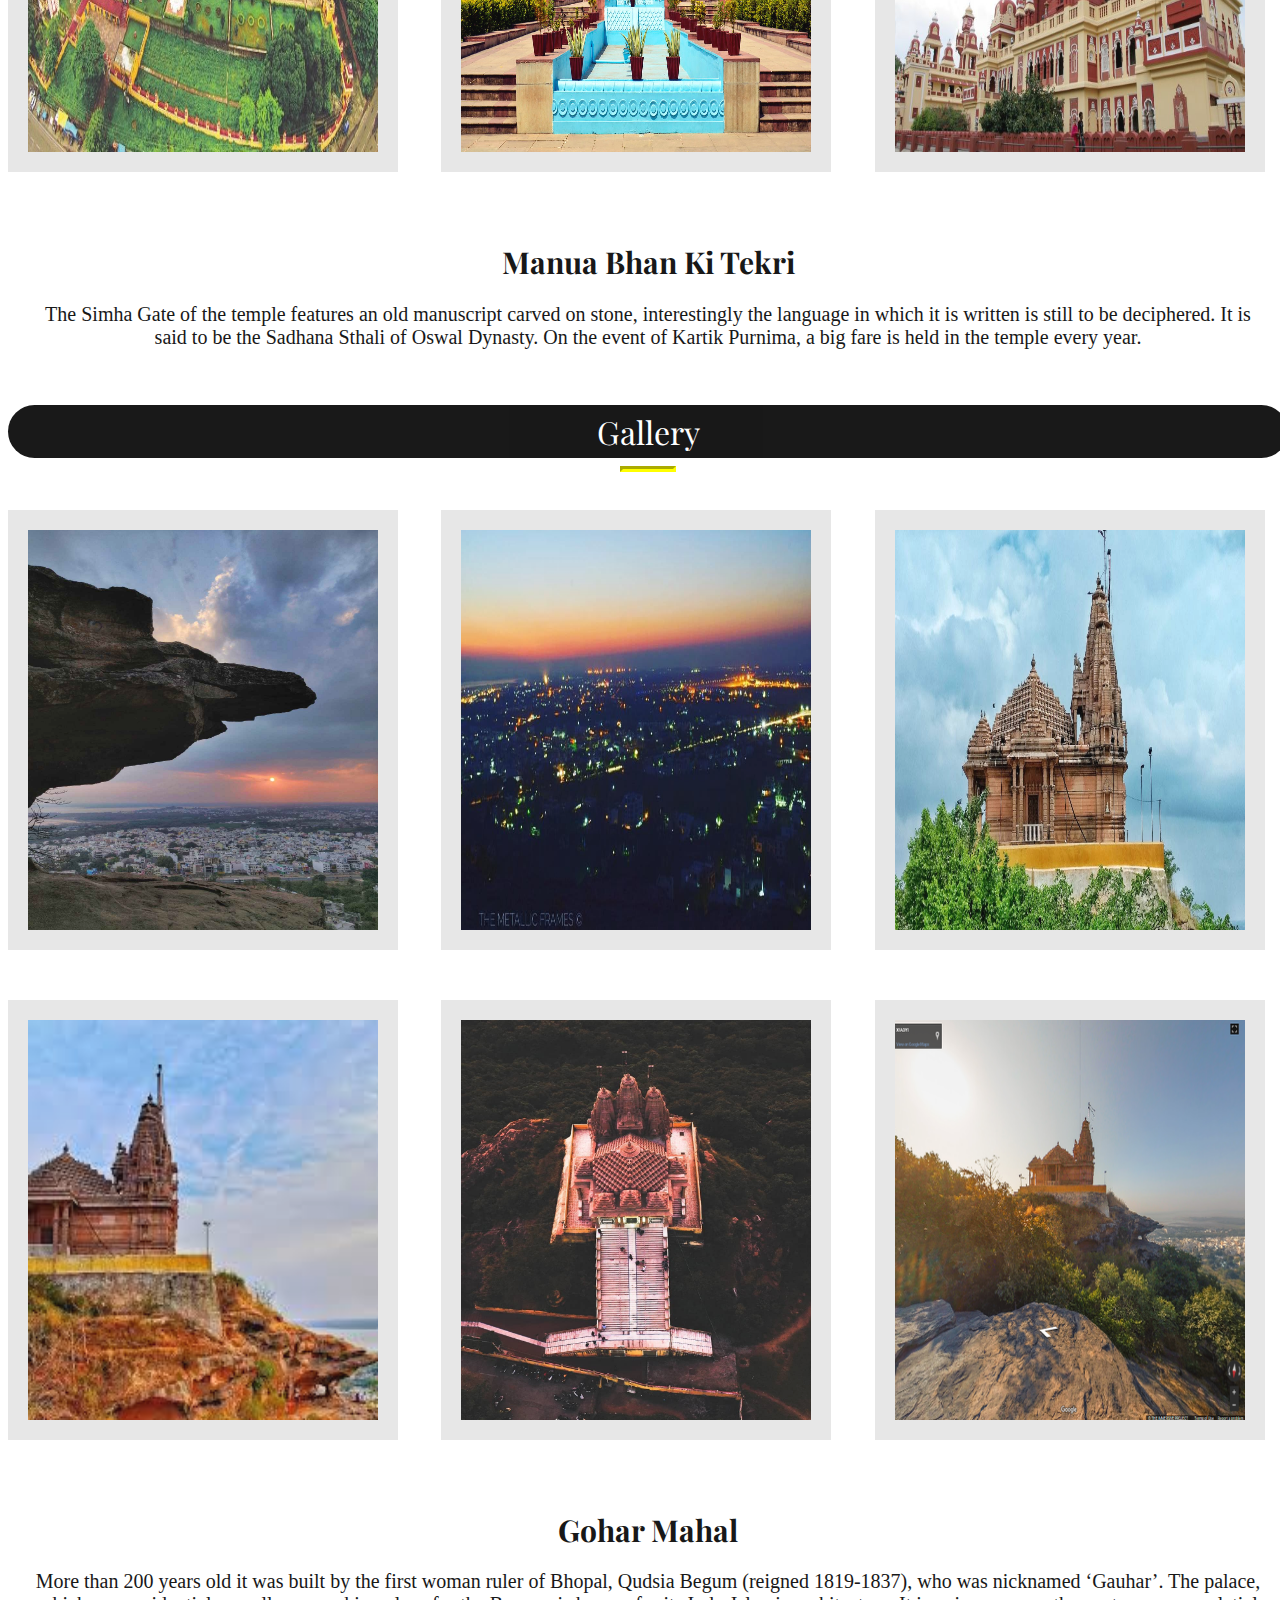
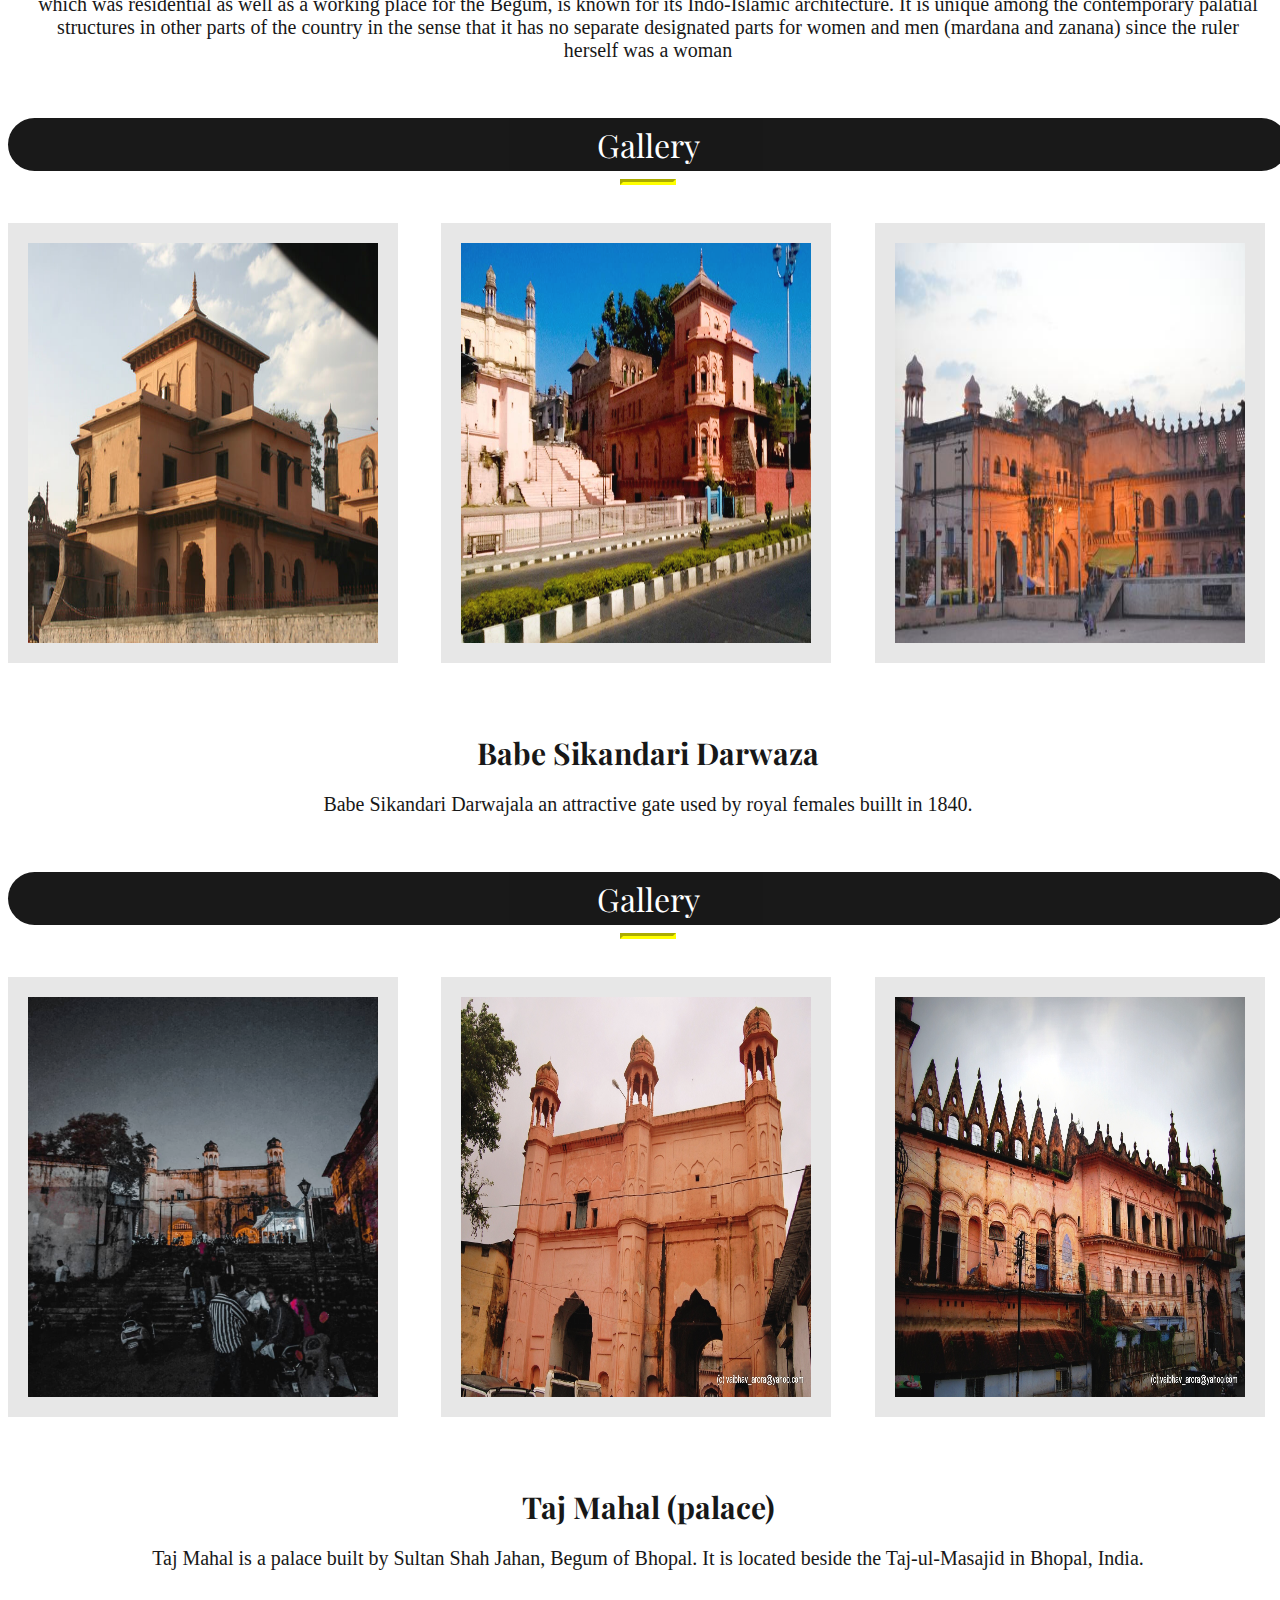
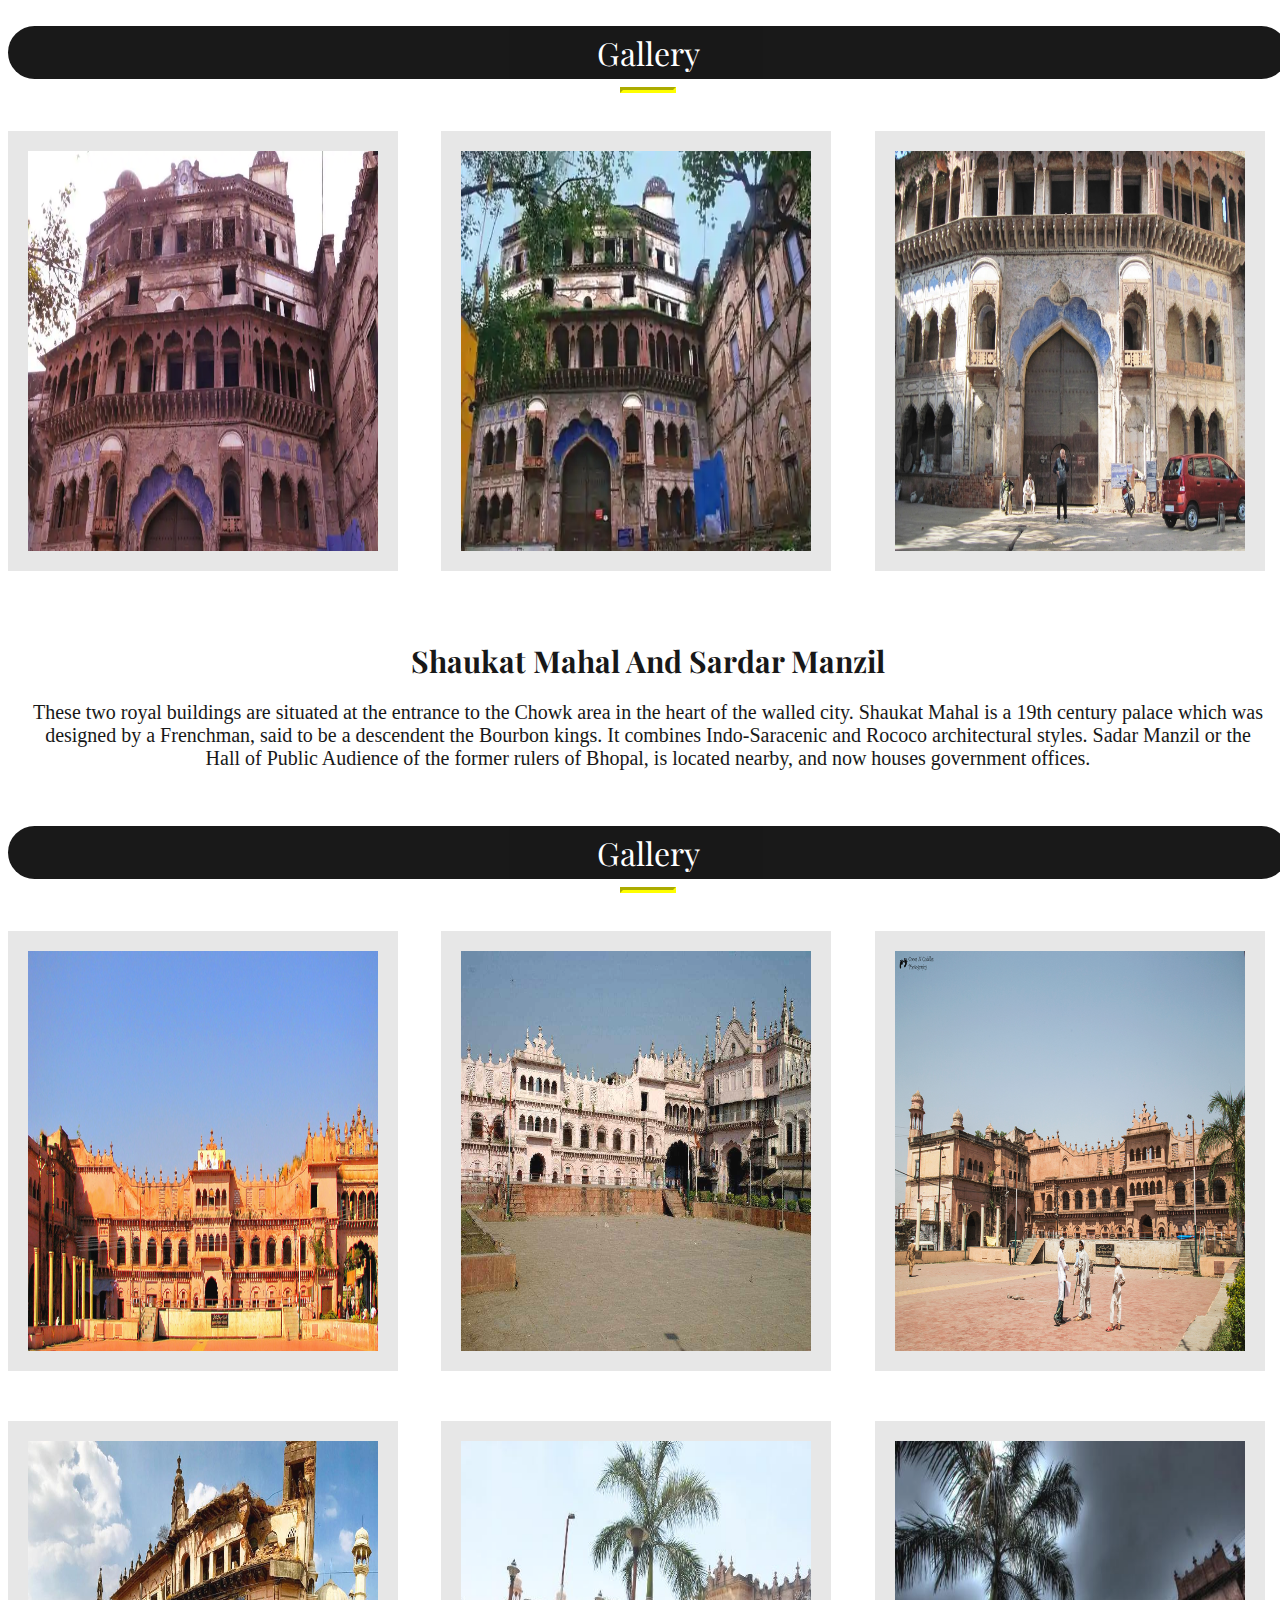
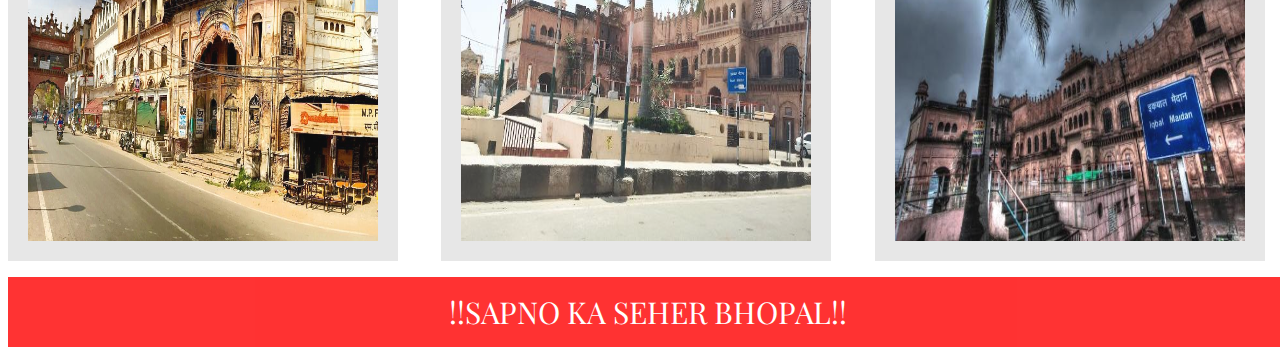
<file: heritage.html>
<!DOCTYPE html>
<html>
<head>
	<title>Heritage</title>
	<meta charset="utf-8">
    <meta name="viewport" content="width=device-width, initial-scale=1, shrink-to-fit=no">
	<link rel="stylesheet" type="text/css" href="style.css">
	<link href="https://fonts.googleapis.com/css2?family=Playfair+Display&display=swap" rel="stylesheet">
	<link rel="stylesheet" href="https://cdnjs.cloudflare.com/ajax/libs/font-awesome/4.7.0/css/font-awesome.min.css">
</head>
<body>
	<nav class="navbar sticky">
		
  		<a class="navitem " href="index.html"><i class="fa fa-home"></i></a>
  		<a  class="navitem awards" href="Awards.html">Awards</a>
  		<a  class="navitem Nearby " href="Events.html">Events</a>
  		<div class="navitem explore active">
    		<button class=" explorebtn">Explore 
      			<i class="fa fa-caret-down"></i>
    		</button>
    		<div class="explore-content">
      			<a   href="lakes.html">Lakes</a>
      			<a  class="active" href="heritage.html">Heritage</a>
      			<a href="hotel.html">Hotels</a>
      			<a href="buildings.html">Buldings</a>
      			<a href="Attractions.html">Attractions</a>
    		</div>
  		</div>
  		<a  class="navitem " href="aboutus.html">About Us</a>
  		<input type="text" placeholder="SearchPlaces..">
	</nav>
	
	<div class="content-2">
		<header class="head">Heritage</header>
    <div class="content-text box ">
    	<h1>Taj-Ul-Masjid</h1>
      <p>The Taj-ul-Masajid (Arabic: تَاجُ ٱلْمَسَاجِد‎, romanized: Tāj-ul-Masājid, lit. 'Crown of the Mosques') or Tāj-ul-Masjid (تَاجُ ٱلْمَسْجِد), is a mosque situated in Bhopal, India. It is the largest mosque in India and one of the largest mosques in Asia.</p>
      <p>The construction work of this mosque started in the reign of the Mughal Emperor Bahadur Shah Zafar by Nawab Shah Jahan Begum (1844–1860 and 1868–1901) of Bhopal (Wife of Nawab Syed Siddiq Hasan Khan) and continued to be built by her daughter Sultan Jahan Begum, till her lifetime. The mosque was not completed due to lack of funds, and after a long lay-off after the War of 1857, construction was resumed in 1971 by Allama Mohammad Imran Khan Nadwi Azhari and Maulana Sayed Hashmat Ali Sahab of Bhopal. The construction was completed by 1985 and the entrance (eastern) gate was renovated grandly using ancient motifs from circa 1250 Syrian mosques by the contribution of the Emir of Kuwait to commemorate the memory of his departed wife.</p>
    </div>
      
      <header class="gallery-head">Gallery</header>
    
      <hr>
      <div class="container">
      <img class="gallery-content" src="taj-ul-msjid.jpg" width="350px" height=400px">
      <img class="gallery-content" src="Bhopal_taj_ul_masajid.jpg" width="350px" height=400px">
      <img class="gallery-content" src="h1.jpg" width="350px" height=400px">
      <img class="gallery-content" src="h2.webp" width="350px" height=400px">
      <img class="gallery-content" src="tum1.jpg" width="350px" height=400px">
      <img class="gallery-content" src="tum3.jpeg" width="350px" height=400px">
      <img class="gallery-content" src="tum2.jpg" width="350px" height=400px">
      <img class="gallery-content" src="tum4.jpg" width="350px" height=400px">
      <img class="gallery-content" src="tum5.webp" width="350px" height=400px">     
    </div>
   
    <div class="content-text box ">
    	<h1> Lakshmi Narayan Temple</h1>
     	<p>Built at the summit of Arera hills is the Lakshmi Narayan Temple, structured with grandiose scale and design. The temple is more commonly known as Birla Mandir. It's an awe-inspiring spectacle that showcases a panoramic view of the historic city of Bhopal. The temple was built in the honour of Lakshmi, the deity of wealth and her consort Vishnu (also known by the name Narayan), the preserver of the universe. Hence the name Lakshmi Narayan.</p>

    </div>
      
      <header class="gallery-head">Gallery</header>
    
      <hr>
      <div class="container">
      <img class="gallery-content" src="bm3.jpg" width="350px" height=400px">
      <img class="gallery-content" src="birla-mandir.jpg" width="350px" height=400px">
      <img class="gallery-content" src="bm4.jpg" width="350px" height=400px">
      <img class="gallery-content" src="bm2.jpg" width="350px" height=400px">
      <img class="gallery-content" src="bm3.jpg" width="350px" height=400px">
      <img class="gallery-content" src="bm5.jpg" width="350px" height=400px">        
    </div>
    
     <div class="content-text box ">
    	<h1>Manua Bhan Ki Tekri</h1>
     	<p>The Simha Gate of the temple features an old manuscript carved on stone, interestingly the language in which it is written is still to be deciphered. It is said to be the Sadhana Sthali of Oswal Dynasty. On the event of Kartik Purnima, a big fare is held in the temple every year.</p>

    </div>
      
      <header class="gallery-head">Gallery</header>
    
      <hr>
      <div class="container">
      <img class="gallery-content" src="manua-bhan.jpg" width="350px" height=400px">
      <img class="gallery-content" src="manua-bhan-night.jpg" width="350px" height=400px">
      <img class="gallery-content" src="mb3.jpg" width="350px" height=400px">
      <img class="gallery-content" src="mb4.jpg" width="350px" height=400px">
      <img class="gallery-content" src="mb5.jpg" width="350px" height=400px">
      <img class="gallery-content" src="mb6.png" width="350px" height=400px">        
    </div>
  </div>
   <div class="content-text box ">
    	<h1>Gohar Mahal</h1>
     	<p>More than 200 years old it was built by the first woman ruler of Bhopal, Qudsia Begum (reigned 1819-1837), who was nicknamed ‘Gauhar’. The palace, which was residential as well as a working place for the Begum, is known for its Indo-Islamic architecture. It is unique among the contemporary palatial structures in other parts of the country in the sense that it has no separate designated parts for women and men (mardana and zanana) since the ruler herself was a woman</p>

    </div>
      
      <header class="gallery-head">Gallery</header>
    
      <hr>
      <div class="container">
      <img class="gallery-content" src="Gohar-Mahal.jpeg" width="350px" height=400px">
      <img class="gallery-content" src="gm2.jpg" width="350px" height=400px">
      <img class="gallery-content" src="gm3.jpg" width="350px" height=400px">        
    </div>
    <div class="content-text box ">
    	<h1>Babe Sikandari Darwaza</h1>
    	<p>Babe Sikandari Darwajala an attractive gate used by royal females buillt in 1840.</p>

    </div>
      
      <header class="gallery-head">Gallery</header>
    
      <hr>
      <div class="container">
      <img class="gallery-content" src="sd1.jpg" width="350px" height=400px">
      <img class="gallery-content" src="sd2.jpg" width="350px" height=400px">
      <img class="gallery-content" src="sd3.jpg" width="350px" height=400px">        
    </div>
    <div class="content-text box ">
    	<h1>Taj Mahal (palace)</h1>
    	<p>Taj Mahal is a palace built by Sultan Shah Jahan, Begum of Bhopal. It is located beside the Taj-ul-Masajid in Bhopal, India.</p>

    </div>
      
      <header class="gallery-head">Gallery</header>
    
      <hr>
      <div class="container">
      <img class="gallery-content" src="taj_mahal.webp" width="350px" height=400px">
      <img class="gallery-content" src="t-m2.webp" width="350px" height=400px">
      <img class="gallery-content" src="t-m3.jpg" width="350px" height=400px">        
    </div>
    <div class="content-text box ">
    	<h1>Shaukat Mahal And Sardar Manzil</h1>
    	<p>These two royal buildings are situated at the entrance to the Chowk area in the heart of the walled city. Shaukat Mahal is a 19th century palace which was designed by a Frenchman, said to be a descendent the Bourbon kings. It combines Indo-Saracenic and Rococo architectural styles. Sadar Manzil or the Hall of Public Audience of the former rulers of Bhopal, is located nearby, and now houses government offices.</p>

    </div>
      
      <header class="gallery-head">Gallery</header>
    
      <hr>
      <div class="container">
      <img class="gallery-content" src="sm1.jpg" width="350px" height=400px">
      <img class="gallery-content" src="sm2.jpg" width="350px" height=400px">
      <img class="gallery-content" src="sm3.jpg" width="350px" height=400px">
      <img class="gallery-content" src="sm4.jpg" width="350px" height=400px">
      <img class="gallery-content" src="sm5.jpg" width="350px" height=400px">
      <img class="gallery-content" src="h4.jpg" width="350px" height=400px">        
    </div>
  </div>
  
	<footer>!!SAPNO KA SEHER BHOPAL!!</footer>  

</body>
</html>
</file>
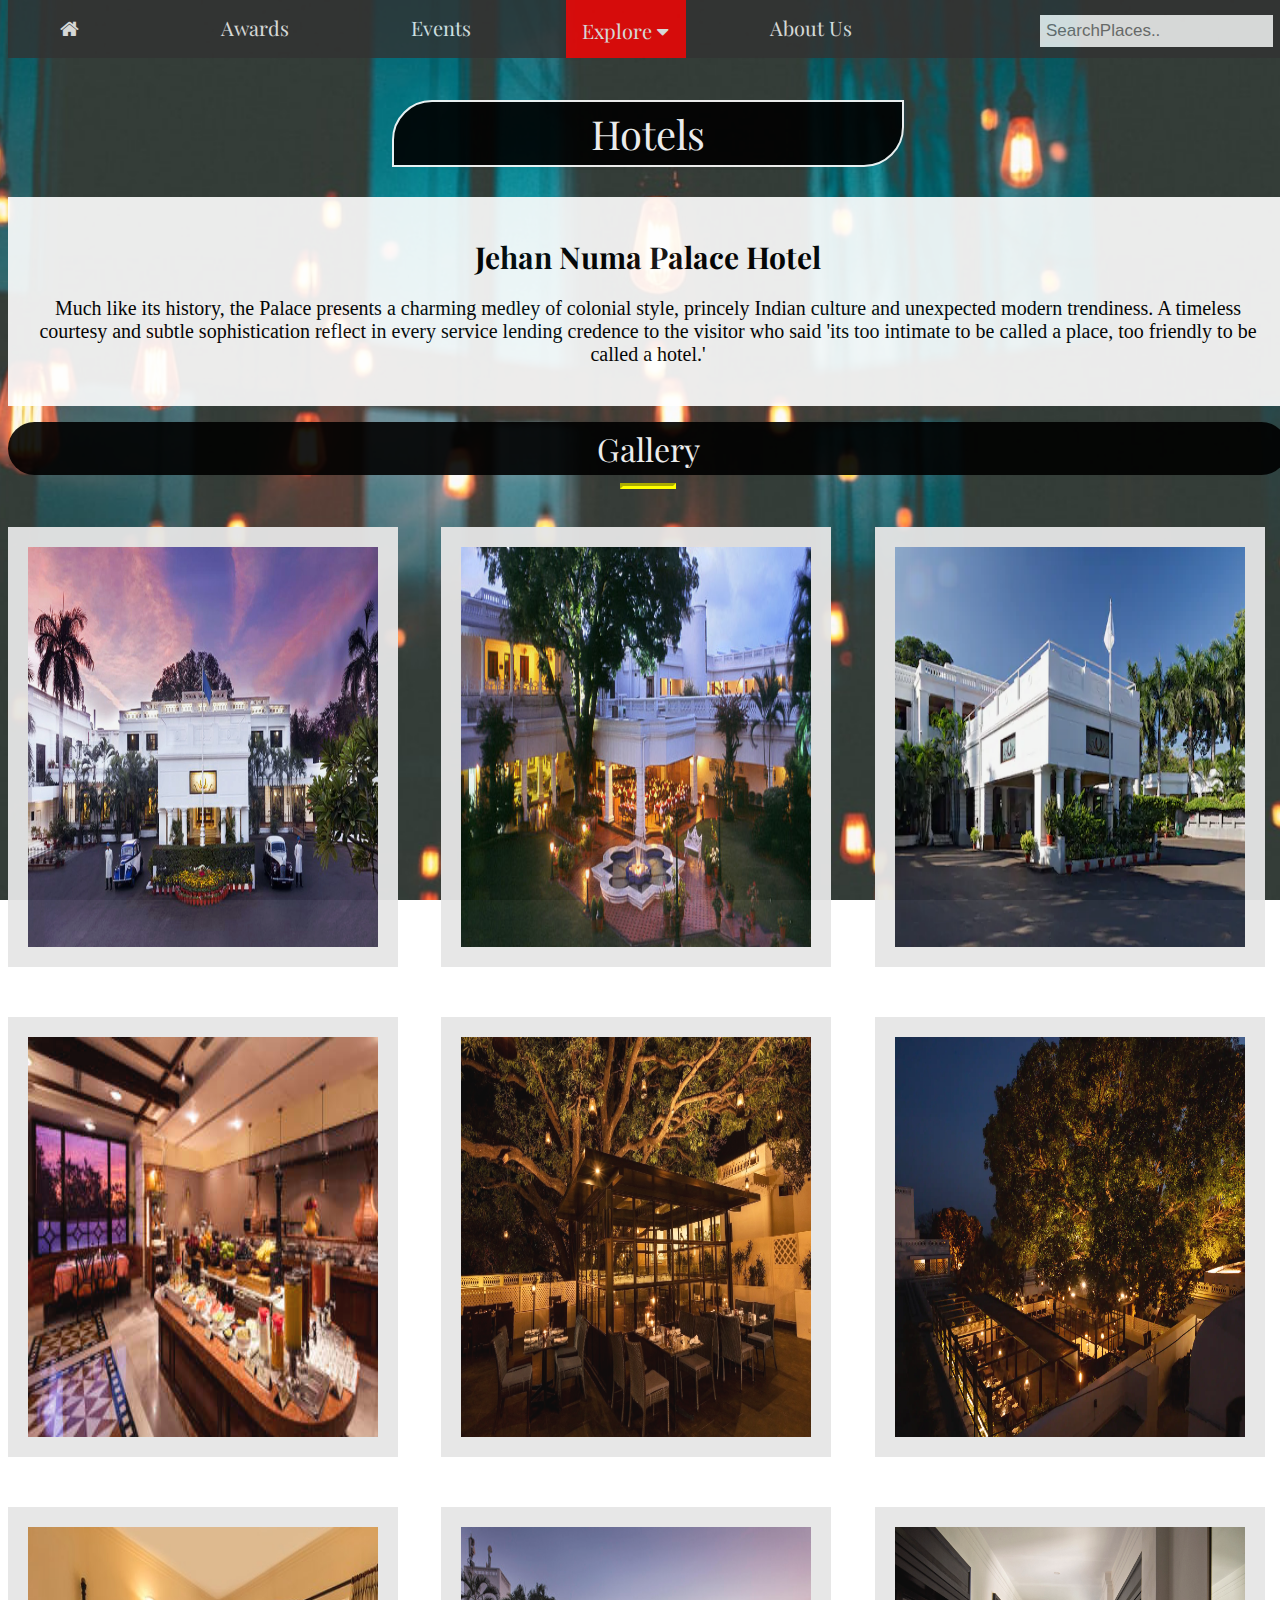
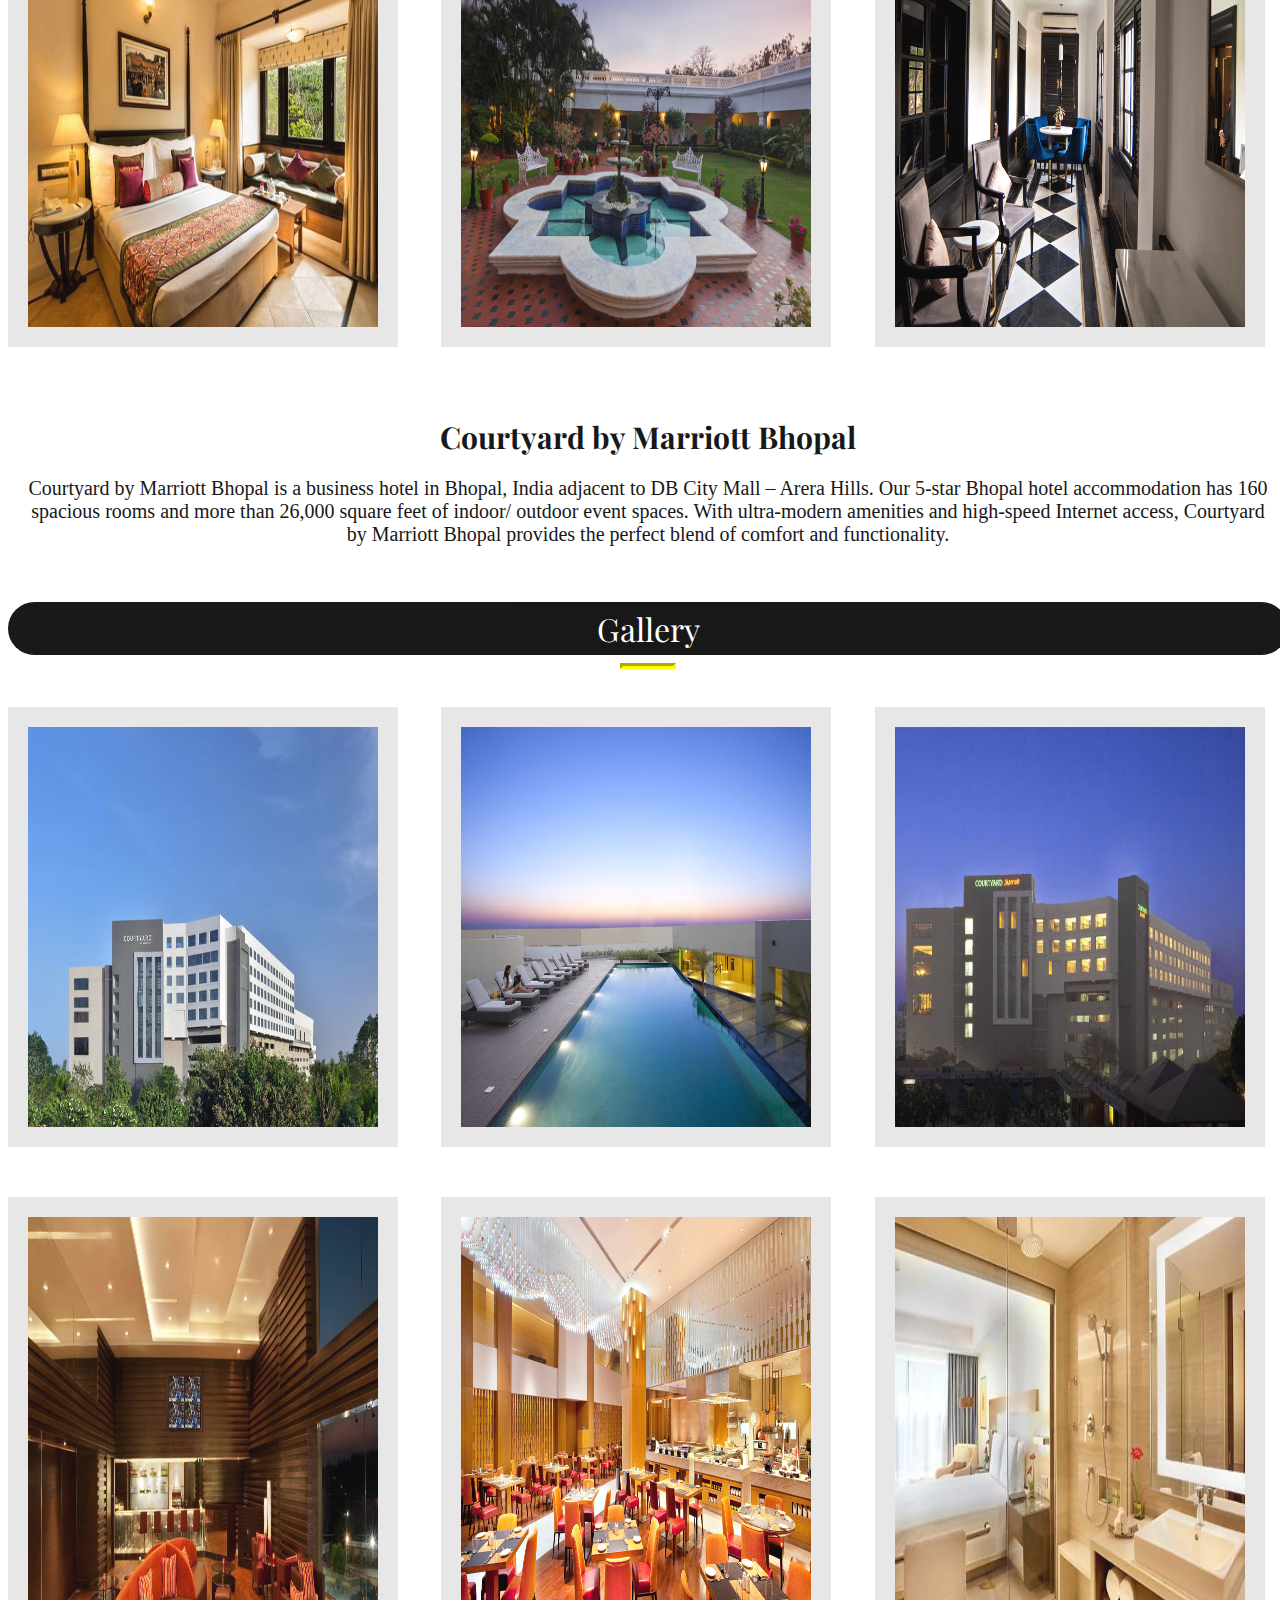
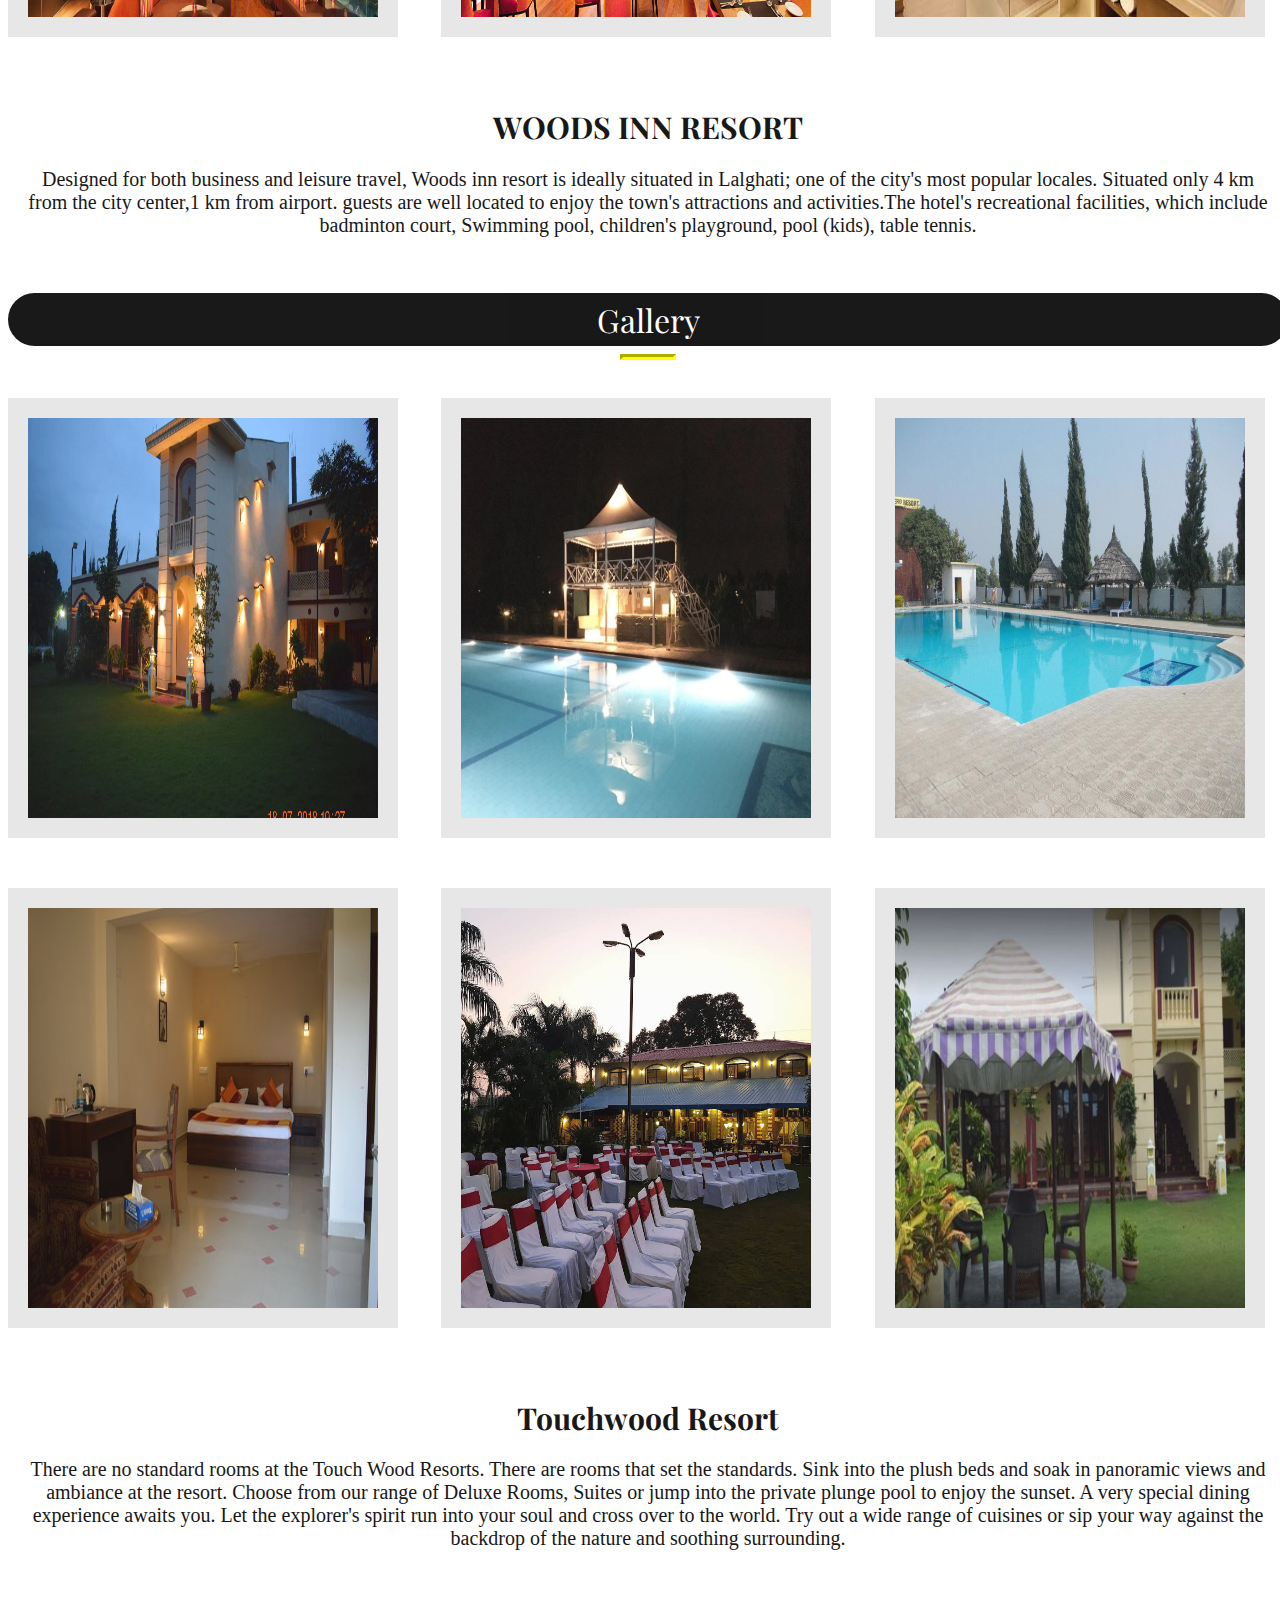
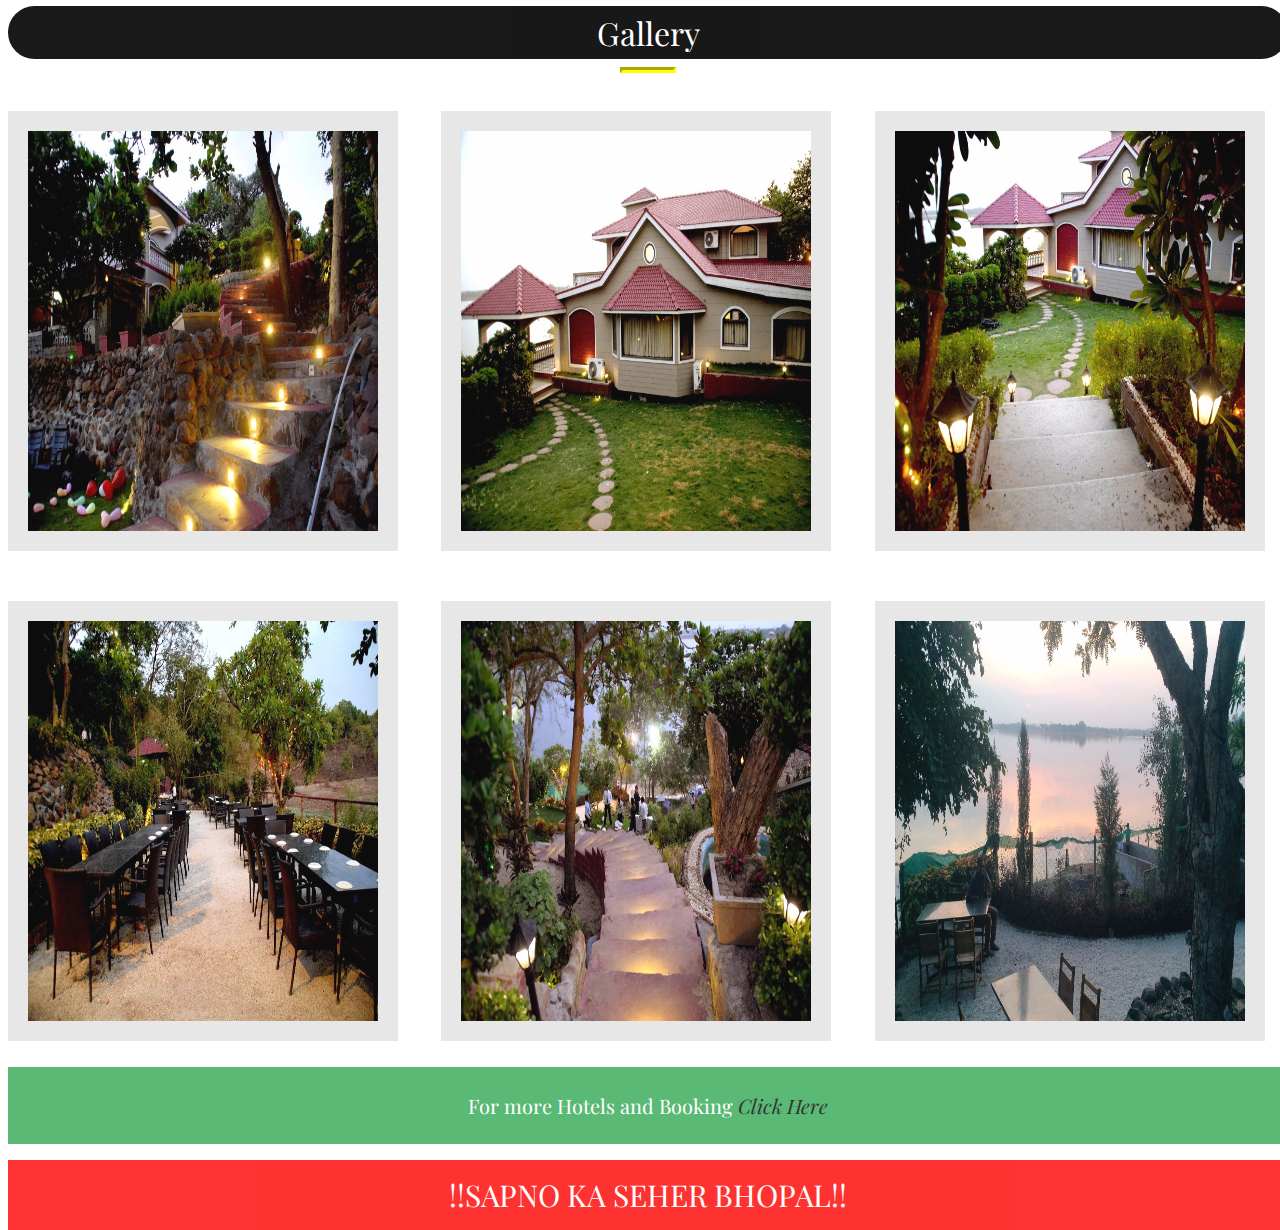
<file: hotel.html>
<!DOCTYPE html>
<html>
<head>
	<title>Hotels</title>
	<meta charset="utf-8">
    <meta name="viewport" content="width=device-width, initial-scale=1, shrink-to-fit=no">
	<link rel="stylesheet" type="text/css" href="style.css">
	<link href="https://fonts.googleapis.com/css2?family=Playfair+Display&display=swap" rel="stylesheet">
	<link rel="stylesheet" href="https://cdnjs.cloudflare.com/ajax/libs/font-awesome/4.7.0/css/font-awesome.min.css">
</head>
<body>
	<nav class="navbar sticky">
		
  		<a class="navitem " href="index.html"><i class="fa fa-home"></i></a>
  		<a  class="navitem awards" href="Awards.html">Awards</a>
  		<a  class="navitem Nearby " href="Events.html">Events</a>
  		<div class="navitem explore active">
    		<button class=" explorebtn">Explore 
      			<i class="fa fa-caret-down"></i>
    		</button>
    		<div class="explore-content">
      			<a  href="lakes.html">Lakes</a>
      			<a  href="heritage.html">Heritage</a>
      			<a class="active" href="hotel.html">Hotels</a>
      			<a href="buildings.html">Buldings</a>
      			<a href="Attractions.html">Attractions</a>
    		</div>
  		</div>
  		<a  class="navitem " href="aboutus.html">About Us</a>
  		<input type="text" placeholder="SearchPlaces..">
	</nav>
	
	<div class="content-2">
		<header class="head">Hotels</header>
    <div class="content-text box ">
    	<h1>Jehan Numa Palace Hotel</h1>
      <p>Much like its history, the Palace presents a charming medley of colonial style, princely Indian culture and unexpected modern trendiness. A timeless courtesy and subtle sophistication reflect in every service lending credence to the visitor who said 'its too intimate to be called a place, too friendly to be called a hotel.'</p>
    </div>
      
      <header class="gallery-head">Gallery</header>
    
      <hr>
      <div class="container">
      <img class="gallery-content" src="Jehan-Numa-Palace-Hotel.jpg" width="350px" height=400px">
      <img class="gallery-content" src="jn2.jpg" width="350px" height=400px">
      <img class="gallery-content" src="jn3.webp" width="350px" height=400px">
      <img class="gallery-content" src="jn4.jpg" width="350px" height=400px">
      <img class="gallery-content" src="jn5.jpg" width="350px" height=400px">
      <img class="gallery-content" src="jn6.webp" width="350px" height=400px">
      <img class="gallery-content" src="jn7.jpg" width="350px" height=400px">
      <img class="gallery-content" src="jn8.jpg" width="350px" height=400px">
      <img class="gallery-content" src="jn9.jpg" width="350px" height=400px">     
      </div>
	
	
    <div class="content-text box ">
    	<h1>Courtyard by Marriott Bhopal</h1>
      <p>Courtyard by Marriott Bhopal is a business hotel in Bhopal, India adjacent to DB City Mall – Arera Hills. Our 5-star Bhopal hotel accommodation has 160 spacious rooms and more than 26,000 square feet of indoor/ outdoor event spaces. With ultra-modern amenities and high-speed Internet access, Courtyard by Marriott Bhopal provides the perfect blend of comfort and functionality.</p>
    </div>
      
      <header class="gallery-head">Gallery</header>
    
      <hr>
      <div class="container">
      <img class="gallery-content" src="coutyard.jpg" width="350px" height=400px">
      <img class="gallery-content" src="cy2.jpg" width="350px" height=400px">
      <img class="gallery-content" src="cy3.jpg" width="350px" height=400px">
      <img class="gallery-content" src="cy4.jpg" width="350px" height=400px">
      <img class="gallery-content" src="cy5.jpg" width="350px" height=400px">
      <img class="gallery-content" src="cy6.webp" width="350px" height=400px">     
      </div>
	
	
    <div class="content-text box ">
    	<h1>WOODS INN RESORT</h1>
      <p>Designed for both business and leisure travel, Woods inn resort is ideally situated in Lalghati; one of the city's most popular locales. Situated only 4 km from the city center,1 km from airport. guests are well located to enjoy the town's attractions and activities.The hotel's recreational facilities, which include badminton court, Swimming pool, children's playground, pool (kids), table tennis.</p>
    </div>
      
      <header class="gallery-head">Gallery</header>
    
      <hr>
      <div class="container">
      <img class="gallery-content" src="woodin.png" width="350px" height=400px">
      <img class="gallery-content" src="wi2.jpg" width="350px" height=400px">
      <img class="gallery-content" src="wi3.jpg" width="350px" height=400px">
      <img class="gallery-content" src="wi4.jpg" width="350px" height=400px">
      <img class="gallery-content" src="wi5.jpg" width="350px" height=400px">
      <img class="gallery-content" src="wi6.jfif" width="350px" height=400px">     
      </div>
	
	
    <div class="content-text box ">
    	<h1>Touchwood Resort</h1>
    	
      <p>There are no standard rooms at the Touch Wood Resorts. There are rooms that set the standards. Sink into the plush beds and soak in panoramic views and ambiance at the resort. Choose from our range of Deluxe Rooms, Suites or jump into the private plunge pool to enjoy the sunset. A very special dining experience awaits you. Let the explorer's spirit run into your soul and cross over to the world. Try out a wide range of cuisines or sip your way against the backdrop of the nature and soothing surrounding. </p>
    </div>
      
      <header class="gallery-head">Gallery</header>
    
      <hr>
      <div class="container">
      <img class="gallery-content" src="touchwood.jpg" width="350px" height=400px">
      <img class="gallery-content" src="tw2.jpg" width="350px" height=400px">
      <img class="gallery-content" src="tw3.jpg" width="350px" height=400px">
      <img class="gallery-content" src="tw4.jpg" width="350px" height=400px">
      <img class="gallery-content" src="tw5.jpg" width="350px" height=400px">
      <img class="gallery-content" src="tw6.jpg" width="350px" height=400px">     
      </div>
	
	<div class="link">
		<p>For more Hotels and Booking <a href="https://www.google.com/travel/hotels/Bhopal?g2lb=2502548%2C4258168%2C4260007%2C4270442%2C4274032%2C4291318%2C4305595%2C4306835%2C4317915%2C4328159%2C4329288%2C4364504%2C4366684%2C4373848%2C4382325%2C4385383%2C4386665%2C4386795%2C4388508%2C4270859%2C4284970%2C4291517%2C4316256%2C4356900&hl=en&gl=in&un=1&q=hotels%20in%20bhopal&rp=EKPr_ZffiOnVIhDClfGXxpfpqqQBEPmfubiz_MTn5AEQp_ms4ZeRpfSxATgBQABIAqIBFkJob3BhbCwgTWFkaHlhIFByYWRlc2g&ictx=1&sa=X&utm_campaign=sharing&utm_medium=link&utm_source=htls&hrf=CgUIiCcQACIDSU5SKhYKBwjkDxAGGAESBwjkDxAGGAIYASgAsAEAWAFoAZoBGBIWQmhvcGFsLCBNYWRoeWEgUHJhZGVzaKIBEgoIL20vMGN3NTESBkJob3BhbKoBCgoCCC4SAghWGAGqAQsKAwjhAhICCGMYAZIBAiAB">Click Here</a></p>
	</div>

	<footer>!!SAPNO KA SEHER BHOPAL!!</footer>  

</body>
</html>
</file>
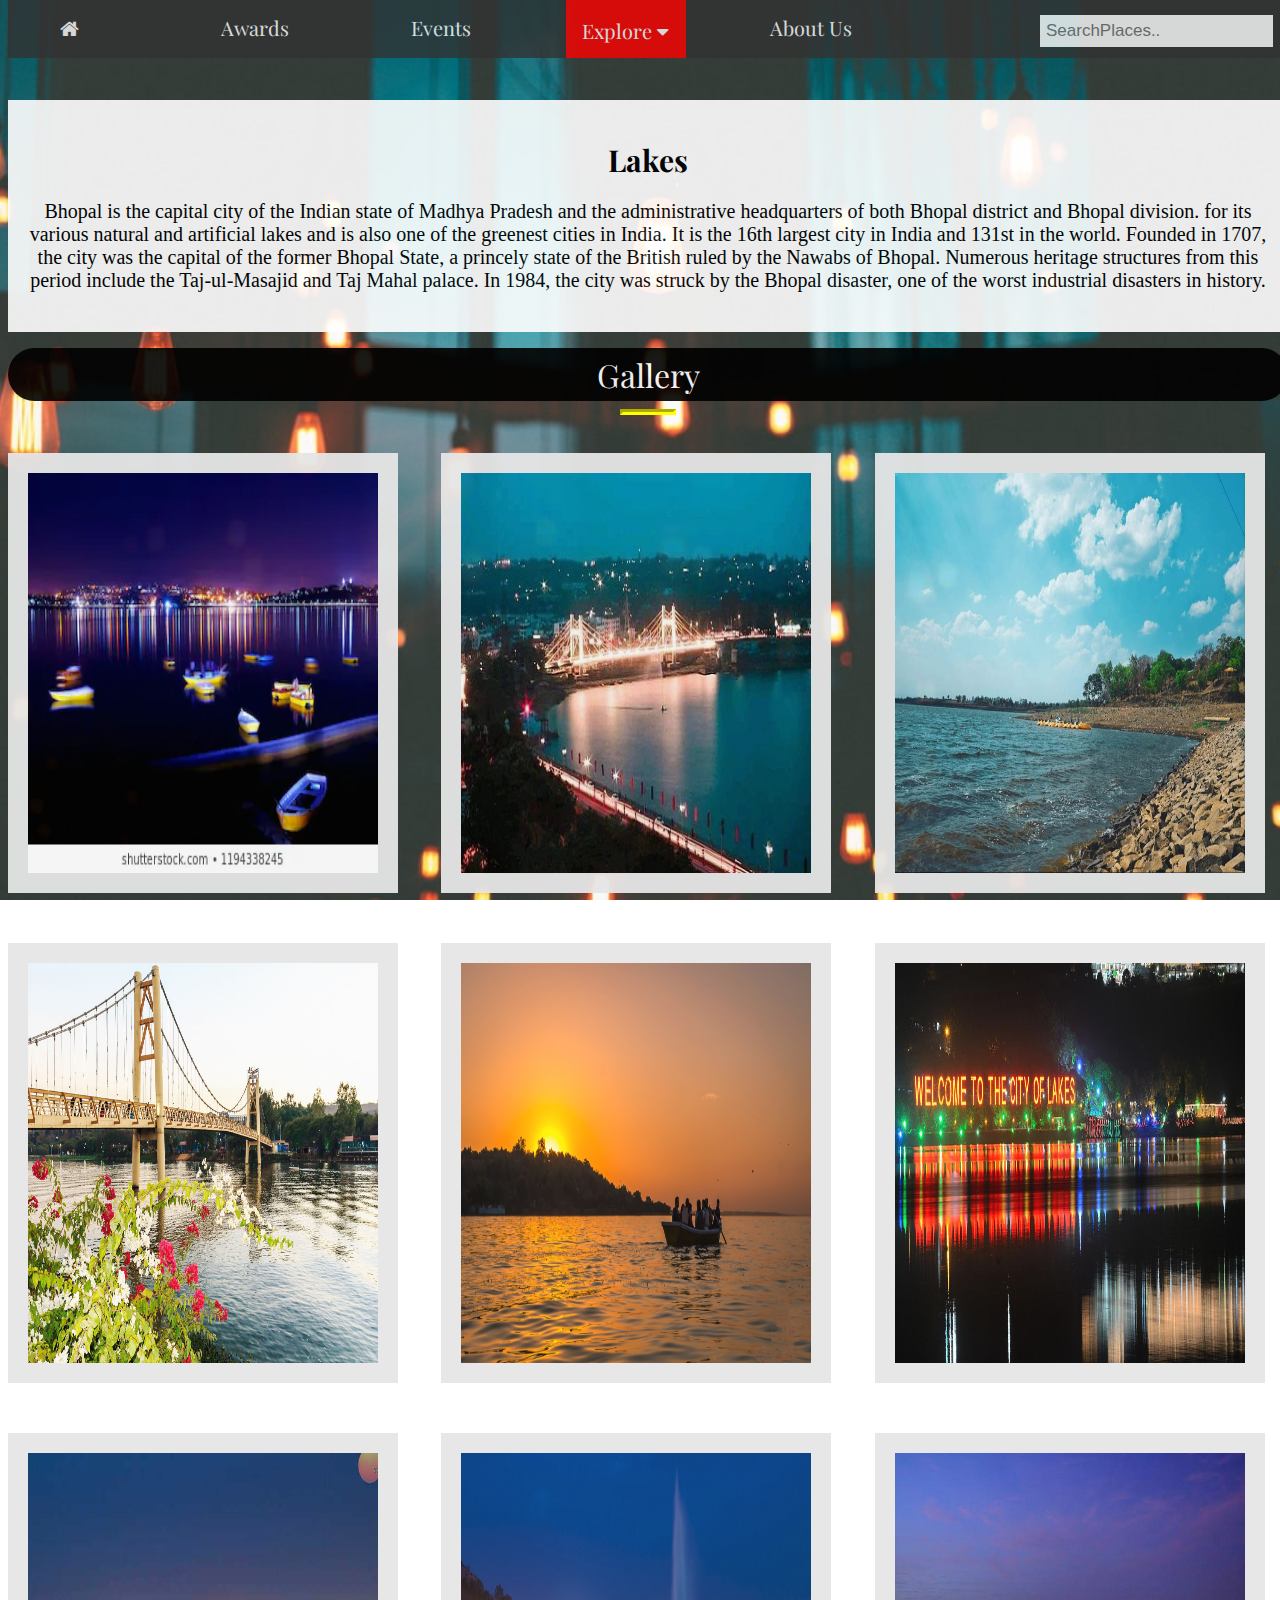
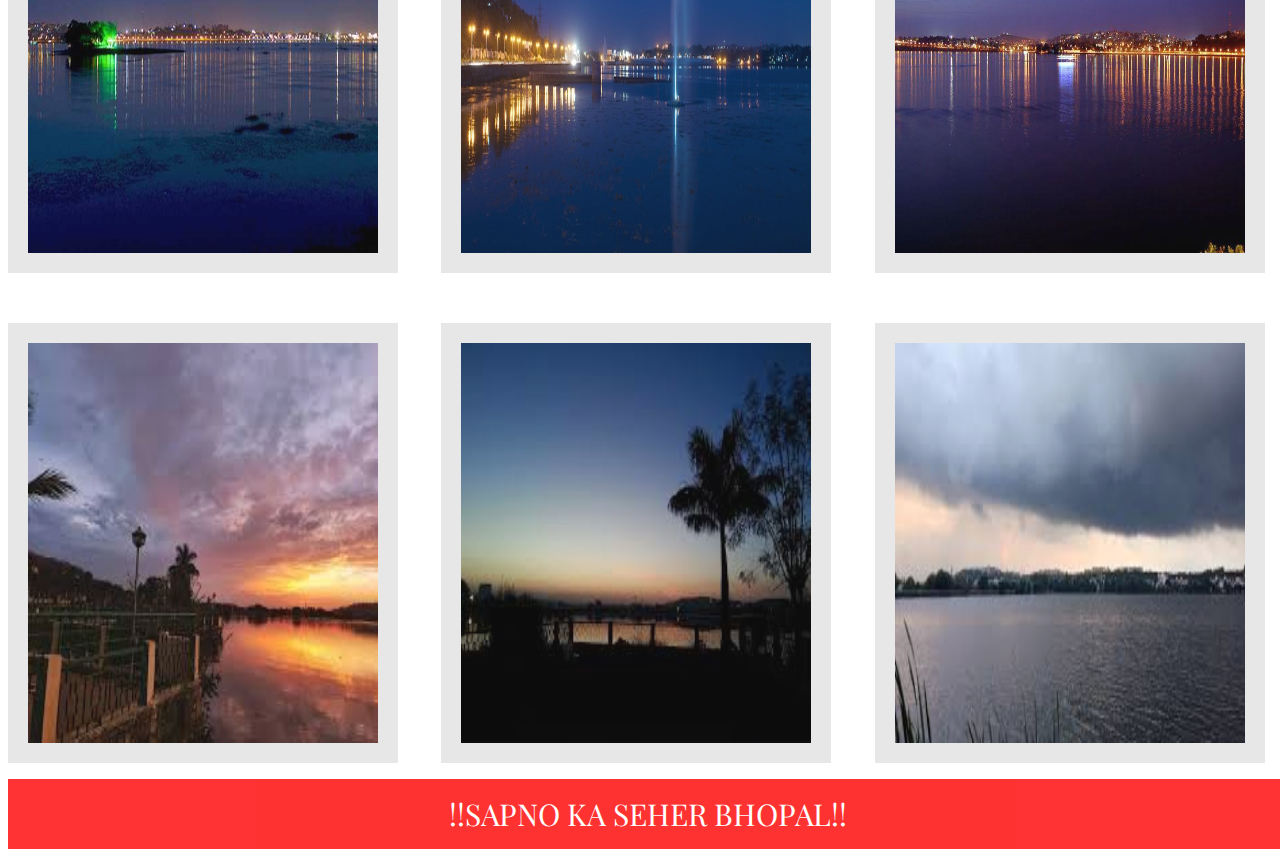
<file: lakes.html>
<!DOCTYPE html>
<html>
<head>
	<title>Lakes</title>
	<meta charset="utf-8">
    <meta name="viewport" content="width=device-width, initial-scale=1, shrink-to-fit=no">
	<link rel="stylesheet" type="text/css" href="style.css">
	<link href="https://fonts.googleapis.com/css2?family=Playfair+Display&display=swap" rel="stylesheet">
	<link rel="stylesheet" href="https://cdnjs.cloudflare.com/ajax/libs/font-awesome/4.7.0/css/font-awesome.min.css">
</head>
<body>
	<nav class="navbar sticky">
		
  		<a class="navitem " href="index.html"><i class="fa fa-home"></i></a>
  		<a  class="navitem awards" href="Awards.html">Awards</a>
  		<a  class="navitem Nearby " href="Events.html">Events</a>
  		<div class="navitem explore active">
    		<button class=" explorebtn">Explore 
      			<i class="fa fa-caret-down"></i>
    		</button>
    		<div class="explore-content">
      			<a  class="active" href="lakes.html">Lakes</a>
      			<a href="heritage.html">Heritage</a>
      			<a href="hotel.html">Hotels</a>
      			<a href="buildings.html">Buldings</a>
      			<a href="Attractions.html">Attractions</a>
    		</div>
  		</div>
  		<a  class="navitem " href="aboutus.html">About Us</a>
  		<input type="text" placeholder="SearchPlaces..">
	</nav>
	<div class="content-2">
    <div class="content-text box">
      <h1>Lakes</h1>
      <p>Bhopal  is the capital city of the Indian state of Madhya Pradesh and the administrative headquarters of both Bhopal district and Bhopal division.  for its various natural and artificial lakes and is also one of the greenest cities in India. It is the 16th largest city in India and 131st in the world.
      Founded in 1707, the city was the capital of the former Bhopal State, a princely state of the British ruled by the Nawabs of Bhopal. Numerous heritage structures from this period include the Taj-ul-Masajid and Taj Mahal palace. In 1984, the city was struck by the Bhopal disaster, one of the worst industrial disasters in history.</p>
    </div>
      
      <header class="gallery-head">Gallery</header>
    
      <hr>
      <div class="container">
      <img class="gallery-content" src="lake-boat.webp" width="350px" height=400px">
      <img class="gallery-content" src="lake_view.jpg" width="350px" height=400px">
      <img class="gallery-content" src="kerwa dam.jpg" width="350px" height=400px">
      <img class="gallery-content" src="sair-sapata.jpg" width="350px" height=400px">
      <img class="gallery-content" src="upper_lake.jpg" width="350px" height=400px">
      <img class="gallery-content" src="welcome_to_the_city_of_lakes.jpg" width="350px" height=400px">
      <img class="gallery-content" src="l1.jpg" width="350px" height=400px">
      <img class="gallery-content" src="l2.jpg" width="350px" height=400px">
      <img class="gallery-content" src="l3.jpg" width="350px" height=400px">
      <img class="gallery-content" src="l4.jpg" width="350px" height=400px">
      <img class="gallery-content" src="l5.jpg" width="350px" height=400px">
      <img class="gallery-content" src="l6.jpg" width="350px" height=400px">        
    </div>

  </div>
	<footer>!!SAPNO KA SEHER BHOPAL!!</footer>  

</body>
</html>
</file>
<file: style.css>
html,body{
	font-family: 'Playfair Display', serif;
	background:url('background1.jpg') no-repeat center  fixed;
	background-size: cover;
	height: 100%;
	width: 100%;

}

.navbar{
	overflow: hidden;
	background-color: #333;
	opacity: 80%;
	position: fixed;
	top: 0;
	width: 100%;
	z-index: 1000;
}

.navbar a{
	float: left;
	font-size: 20px;
  	color: white;
  	text-align: center;
  	padding: 14px 16px;
  	text-decoration: none;
  	transition: all 0.4s ease;
}
.navitem{
	width:90px;
	margin-right: 5%;
}
.active{
	
  background-color: red;
  color:white;
  font-size: 36px;
}

.explore{
	width: 120px;
	float: left;
	overflow: hidden;
	transition: 0.4s ease;
	
}
.explore .explorebtn{
	font-size: 20px;
	font-family: inherit;
	border:none;
	outline: none;
	color: white;
  	background-color: inherit;
  	text-align: center;
  	padding: 14px 16px;
  	margin: 0;
  	 
  	
}
.navitem:hover, .explore:hover .explorebtn{
	background-color: red;
	border-radius: 5%;
}

.explore-content{
	display: none;
	
  	background-color:black;
  	min-width: 160px;
  	box-shadow: 0px 8px 16px 0px rgba(0,0,0,0.2);
  	z-index: 1;
  	transition: 0.4s ease;
}
.explore-content a{
	float: none;
	color: #fff;
	padding: 12px 16px;
	display: block;
	text-align: left;
}
.explore-content a:hover{
	background-color: red;
}
.explore:hover .explore-content{
	display: block;
}
.navbar input[type=text]{
	float: right;
	padding: 6px;
	border:6px; 
	margin-top: 15px;
	margin-right: 15px;
	font-size: 17px;
}
.content{
	/*margin-top: 100px;*/
	margin-top: 80px;
	display: grid;
	overflow: visible;
	grid-gap: 20px;
	grid-template-columns: repeat(auto-fill,minmax(600px,1fr));
	justify-content: center;
	
}
.content-text>h1{
	font-family: 'Playfair Display', serif;
	font-size: 30px;
	text-align: center;

}
.content-text{

	font-size: 20px;
	font-family: serif;
	text-align: center;
}
.box>img{
	width: 100%;
	cursor: pointer;
	height: 100%;
	
}
.box img:hover{
	box-shadow: 0px 8px 16px 0px rgba(0,0,0,0.2);
	transform: scale(1.02,1.02) ;
	transition: 0.5s;
}
.box{ 
	padding: 20px;
	background-color:#fff;
	opacity: 90%;
	color:#000;
	justify-content: center;
	margin-top:30px;
}
.head {
	background-color: black;
	color:#fff;
	padding: 5px 5px;
	font-size: 40px;
	text-align: center;
	margin-top:16px; 
	border-top-left-radius: 40px;
	border-bottom-right-radius: 40px;
	margin-left: 30%;
	margin-right: 30%;
	border-width:2px;
	border-style: solid;
	border-color:#fff;
	opacity: 90%; 
}
.gallery-head{
	background-color:black;
	color: #fff;
	text-align: center;
	padding: 5px 5px;
	font-size: 2em;
	border-radius: 100px;
	opacity: 90%;
	margin-top:16px; 
	
}


 .gallery-head:hover{
	box-shadow: 0px 8px 16px 0px rgba(0,0,0,0.2);
	cursor: pointer;
	transform: scale(1.1);
	border-radius: 100px; 
}
hr{
	border-color: yellow;
	border-width: 3px;
	max-width: 50px; 
}

.content-2{
	margin-top: 100px;
}
.container{
	display: grid;
	grid-gap:20px;
    grid-template-columns:repeat(auto-fill,minmax(350px, 1fr));
    grid-template-rows: 1fr;
    justify-content: center;
    align-items: center;
    align-content: center;

}
.gallery-content{
    display:inline-block;
    padding: 20px;
	background-color:#e6e6e6;
	opacity: 95%;
	color:#000;
	justify-content: center;
	margin-top:30px;
	 justify-content: center;
    align-items: center;
    align-content: center;
    transition: all 0.3s linear;
}
.gallery-content:hover{
	  box-shadow:rgba(0,0,0,0.8) 0px 5px 15px, inset rgba(0,0,0,0.15) 0px -10px 20px;
}
/** {box-sizing:800px;
	margin-top:10px; }

*/
.slideshow-container {
	
  max-width: 1500px;
  position: relative;
  margin: auto;
  margin-top: 80px;

}


.mySlides {
  display: none;
}


.prev, .next {
  cursor: pointer;
  position: absolute;
  top: 50%;
  width: auto;
  margin-top: -22px;
  padding: 16px;
  color: white;
  font-weight: bold;
  font-size: 18px;
  transition: 0.6s ease;
  border-radius: 0 3px 3px 0;
  user-select: none;
}


.next {
  right: 0;
  border-radius: 3px 0 0 3px;
}


.prev:hover, .next:hover {
  background-color: rgba(0,0,0,0.8);
}


.text {
  color: #f2f2f2;
  font-size: 30px;
  padding: 8px 12px;
  position: absolute;
  bottom: 8px;
  width: 100%;
  text-align: center;
  text-shadow: 2px 2px #393a3b;
}


.numbertext {
  color: #f2f2f2;
  font-size: 12px;
  padding: 8px 12px;
  position: absolute;
  top: 0;
}


.dot {
  cursor: pointer;
  height: 15px;
  width: 15px;
  margin: 0 2px;
  background-color: #bbb;
  border-radius: 50%;
  display: inline-block;
  transition: background-color 0.6s ease;
}

.active,.dot:hover {
  background-color: red;
}

.fade {
  -webkit-animation-name: fade;
  -webkit-animation-duration: 1.5s;
  animation-name: fade;
  animation-duration: 1.5s;
}

@-webkit-keyframes fade {
  from {opacity: .4}
  to {opacity: 1}
}

@keyframes fade {
  from {opacity: .4}
  to {opacity: 1}
}
.about{
	padding: 20px;
	background-color:#fff;
	opacity: 90%;
	color:#000;
	justify-content: center;
	margin-top:30px;
	justify-content: center;
	font-size: 30px;
	margin: 10px 80px 10px 80px;
}
.about-content{
	text-align: center;
}
.about img{
	margin: auto;

}
.about img:hover{
	box-shadow: 0px 8px 16px 0px rgba(0,0,0,0.2);
	transform: scale(1.1);
	transition: 0.1s;
	
}

@media screen and (max-width: 600px) {
  .navitem, .navbar input[type=text],.content,.head{
    float: none;
    display: block;
    text-align: left;
    width: 100%;
    margin:0;
    padding: 14px;
    justify-content: center;
  }
  .content{
  	margin-top: 350px;
  }
  .content-2{
  	margin-top: 360px;
  }
  .slideshow-container{
  	margin-top: 360px;
  }
  .box{

  	margin: 14px;

  }
  .head{
  	margin-top: 14px;
  	text-align: center;
  	font-size:25px;
  	width: 90%;
  	
  }
  .gallery-content {
  	width: 300px;
  }

  .navbar a{
  	text-align: left;
  }
  .navbar input[type=text] {
    border: 1px solid #ccc;
  }
  }
 
  .link{
  	background: #32a852;
  	color: #fff;
  	opacity: 80%;
  	text-align: center;
  	font-size: 20px;
  	padding: 5px 5px;
  	margin-top: 26px;
  }
  .link a{
  	text-decoration: none;
  	color: black;
  	font-style: italic;
  }
 footer{
 	text-align: center;
 	background-color: red;
 	padding: 15px;
 	font-size: 30px;
 	opacity: 80%;
 	color:#fff;
 	margin-top: 16px;
 }
</file>
